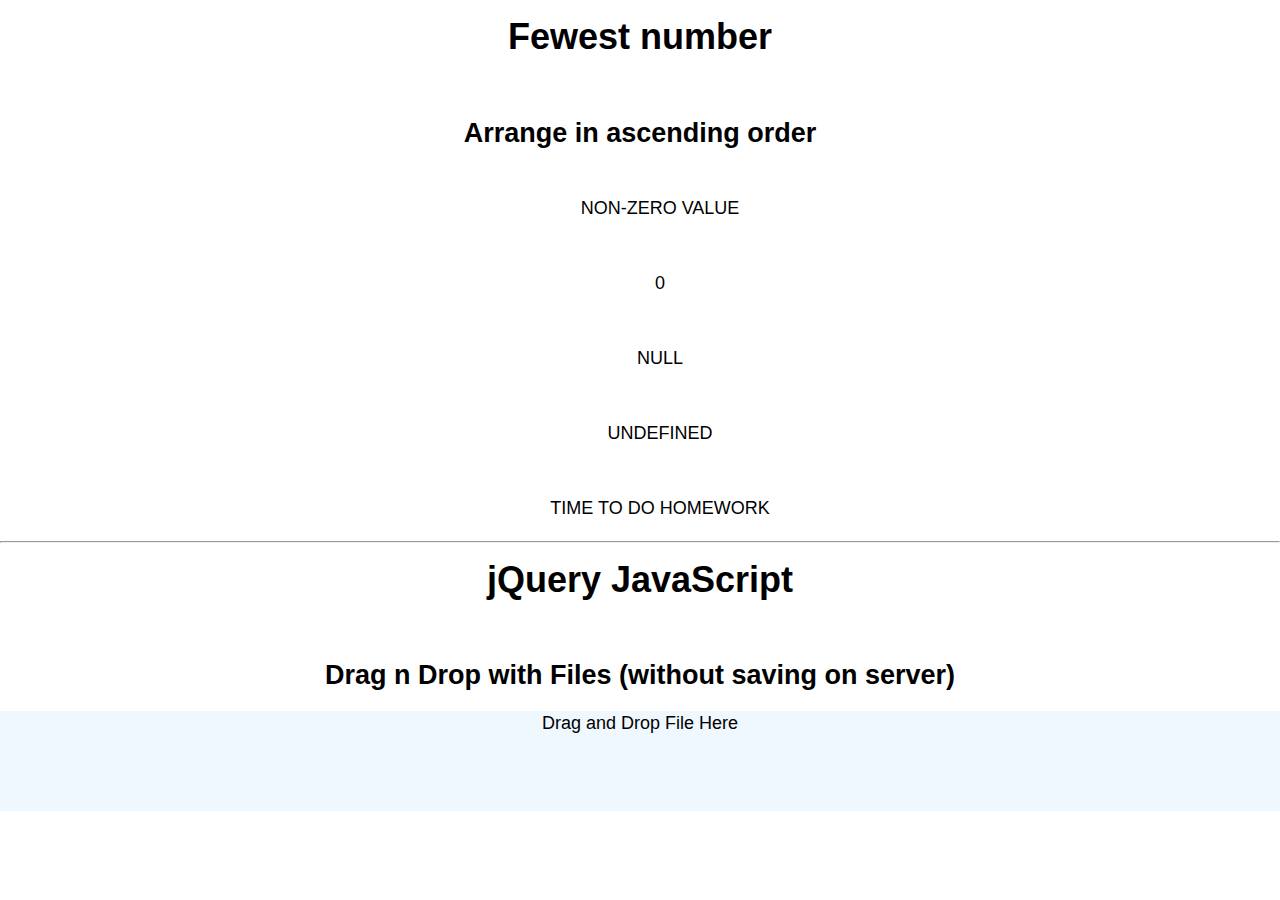
<file: DnD/index.html>
<!DOCTYPE html>
<html lang="en">
    <head>
        <meta charset="utf-8">
        <meta http-equiv="X-UA-Compatible" content="IE=edge">
        <title>Drag n Drop</title>
        <meta name="description" content="">
        <meta name="viewport" content="width=device-width, initial-scale=1">
        <link rel="stylesheet" href="style.css">
        <script src="https://ajax.googleapis.com/ajax/libs/jquery/1.8.2/jquery.min.js"></script>
        <script src="https://code.jquery.com/jquery-3.6.3.min.js" integrity="sha256-pvPw+upLPUjgMXY0G+8O0xUf+/Im1MZjXxxgOcBQBXU=" crossorigin="anonymous"></script>
    </head>
    <body>
        <div class="container">
            <div class="containerJS">
                <section class="tasks">
                    <h1>Fewest number</h1>
                    <br>
                    <h2>Arrange in ascending order</h2>
                
                    <ul class="tasks-list">
                    <li class="tasks-item">non-zero value</li>
                    <li class="tasks-item">0</li>
                    <li class="tasks-item">null</li>
                    <li class="tasks-item">undefined</li>
                    <li class="tasks-item">time to do homework</li>
                </ul>
                </section>
            </div>
            <hr>
            <div class="conteiner-jQ">
                <h1>jQuery JavaScript</h1>
                <br>
                <h2>Drag n Drop with Files (without saving on server)</h2>
                <div id="dropFiles" class="dropFiles">Drag and Drop File Here</div>
                <div id="messages">
                </div>
            </div>
        </div>
        <script src="jQscript.js" async defer></script>
        <script src="script.js" async defer></script>
    </body>
</html>
</file>
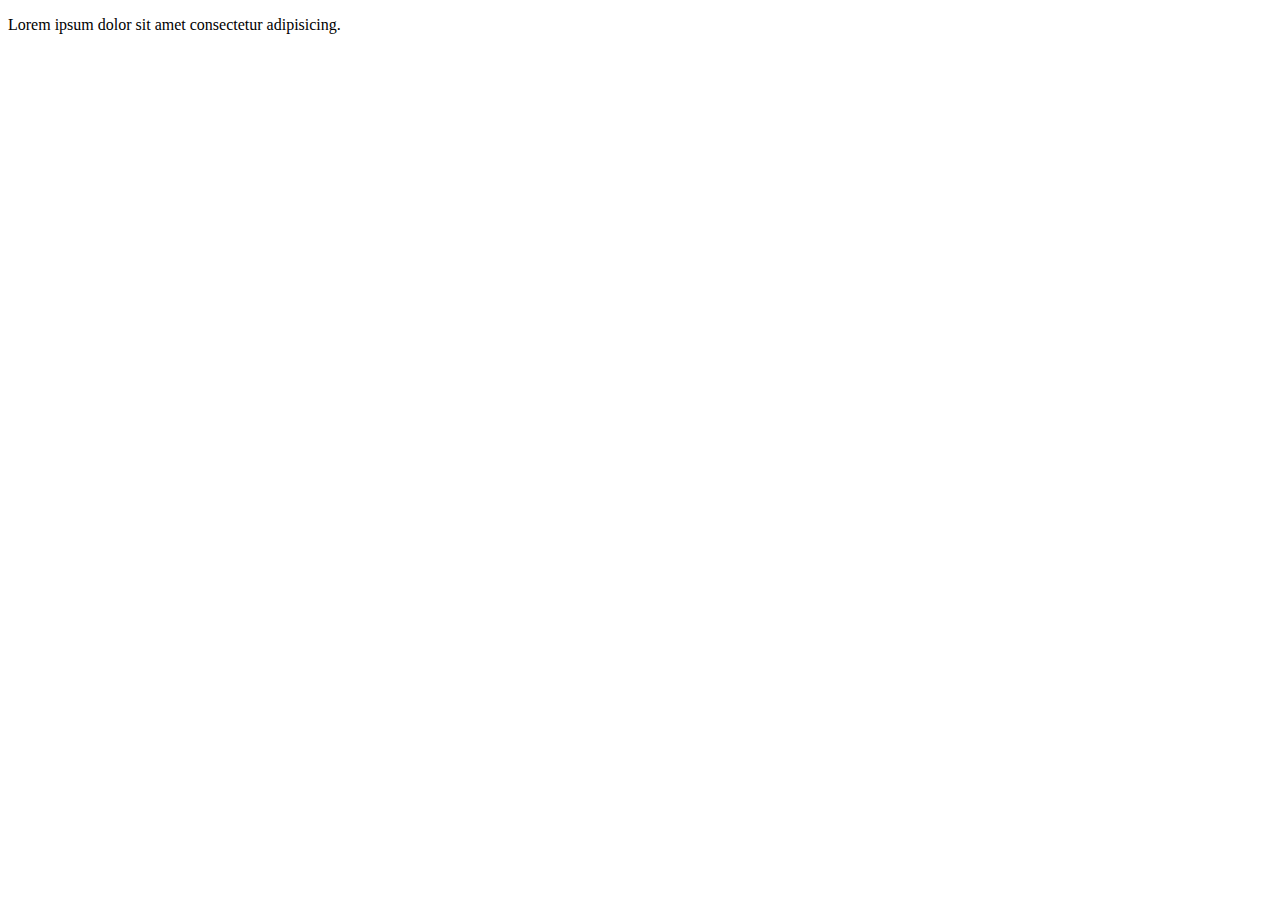
<file: jq2/index.html>
<!DOCTYPE html>

<html>
    <head>
        <meta charset="utf-8">
        <meta http-equiv="X-UA-Compatible" content="IE=edge">
        <title></title>
        <meta name="description" content="">
        <meta name="viewport" content="width=device-width, initial-scale=1">
        <link rel="stylesheet" href="">
        <style>
            p{

            }
        </style>
    </head>
    <body>
        <p id="qq">Lorem ipsum dolor sit amet consectetur adipisicing.</p>
        <script>
            
            
                
  


setTimeout(function(){document.getElementById(qq).style.display='none'}, 5000);
        </script>
        
        
        <script src="" async defer></script>
    </body>
</html>
</file>
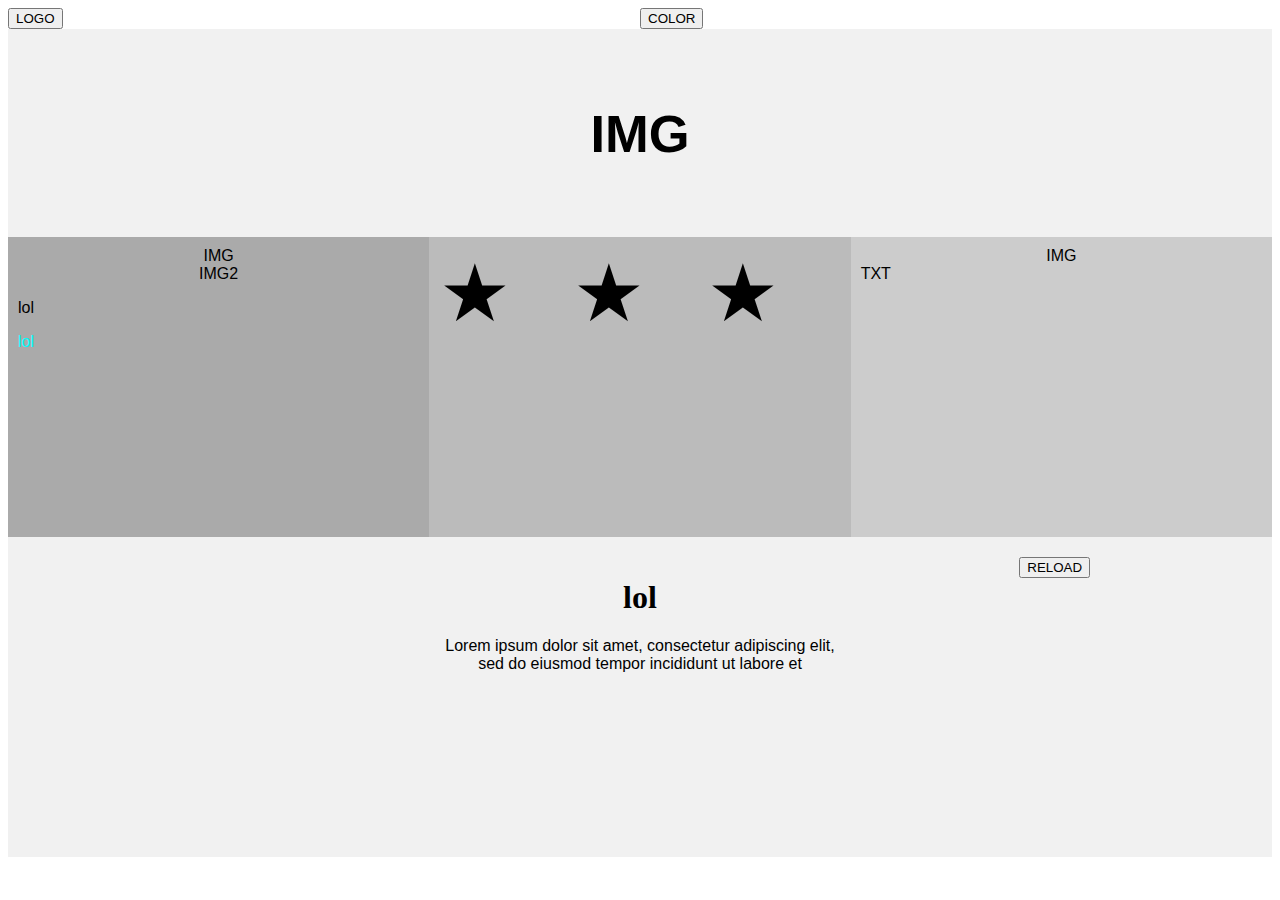
<file: lol/index.html>
<!DOCTYPE html>
<html lang="en">
    <head>
        <meta charset="utf-8">
        <meta http-equiv="X-UA-Compatible" content="IE=edge">
        <title>PR-2-2</title>
        <meta name="description" content="">
        <meta name="viewport" content="width=device-width, initial-scale=1">
        <link rel="stylesheet" href="css/syle.css">
        <script src="https://code.jquery.com/jquery-3.6.3.min.js" integrity="sha256-pvPw+upLPUjgMXY0G+8O0xUf+/Im1MZjXxxgOcBQBXU=" crossorigin="anonymous"></script>
    </head>
    <body>
        <div class="header-logo">
            <div class="logo">
                <button id="go11" class="bloc11">LOGO</button>
            </div>
            <div class="logo2">
                <input type="submit" value="COLOR">
            </div>
        </div>
        <div class="header">
            <h2>IMG</h2>
        </div>

        <div class="row">
        <div class="column" style="background-color:#aaa;">
            <div class="column1-img">
                IMG
            </div>
            <div class="column1-img2">
                IMG2
            </div>
            <div class="column1-txt">
                <p id="ctx1">lol</p>
                <p id="ctx2" style="color: aqua;">lol</p>
            </div>
        </div>
        <div class="column star" style="background-color:#bbb;">
            <div class="column2 star1">
                ★
            </div>
            <div class="column2 star2">
                ★
            </div>
            <div class="column2 star3">
                ★
            </div>
        </div>
        <div class="column" style="background-color:#ccc;">
            <div class="column3-img">
                IMG
            </div>
            <div class="column3-txt">
                TXT
            </div>
        </div>
        </div>

        <div class="footer">
            <div class="column"></div>
            <div class="column">
                <h1 id="ctx3">lol</h1>
                <p id="ctx4">Lorem ipsum dolor sit amet, consectetur adipiscing elit, sed do eiusmod tempor incididunt ut labore et</p>
            </div>
            <div class="column">
                <button id="reload">RELOAD</button>
            </div>
        </div>

        <script src="js/script.js" async defer></script>
    </body>
</html>
</file>
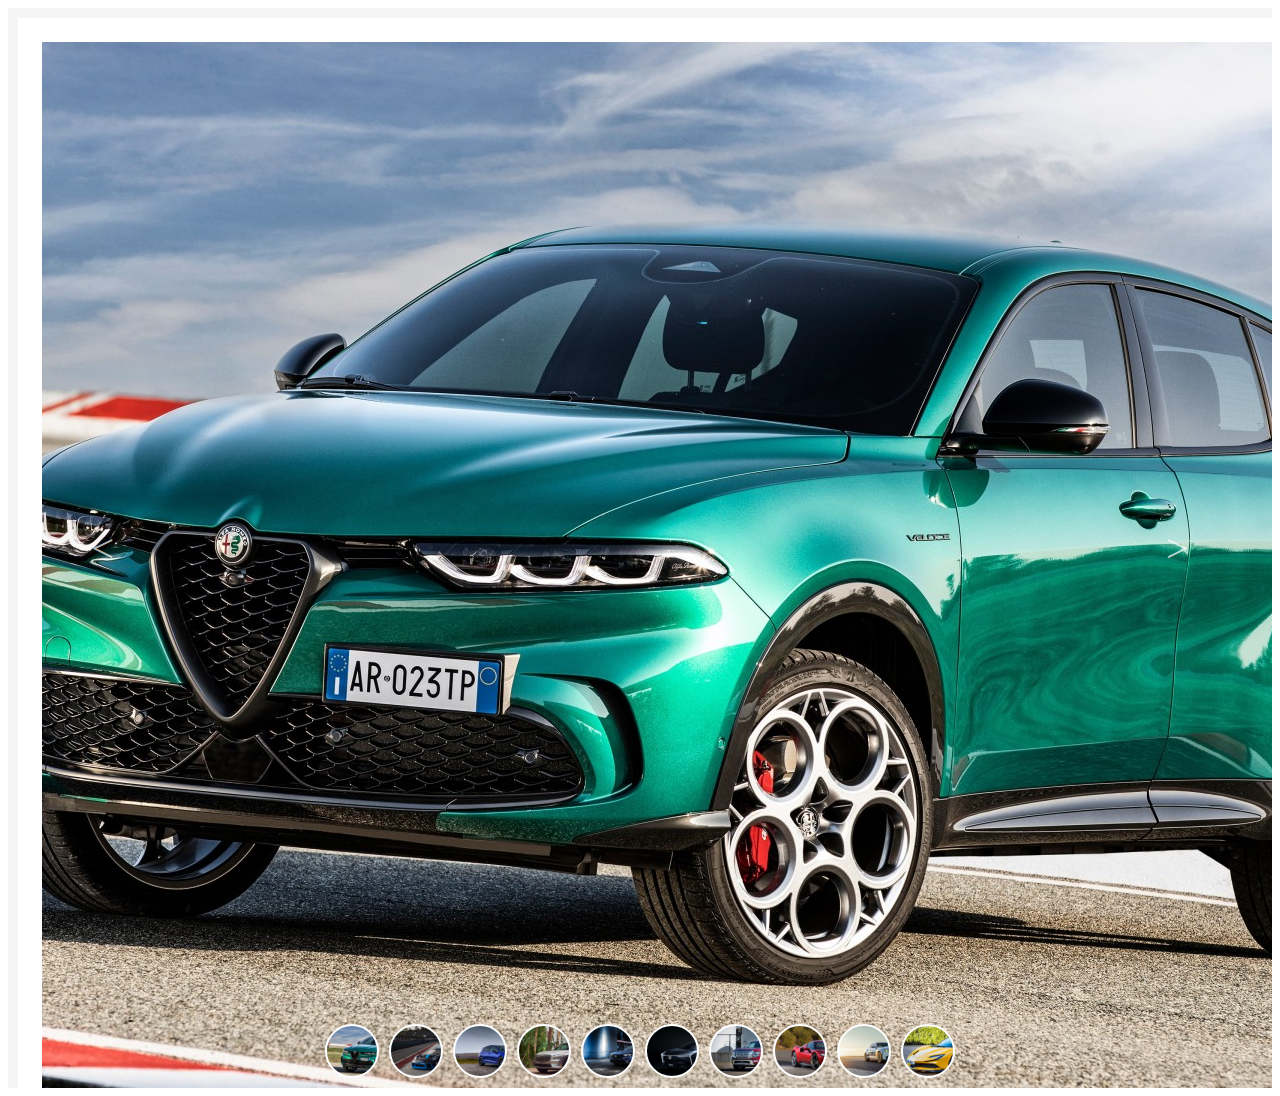
<file: PR-12 06.12.22 (D)/index.html>
<!DOCTYPE html>
<html lang="ru, en">
    <head>
        <title>SHOW</title>
        <meta charset="UTF-8">
        <meta name="viewport" content="width=device-width, initial-scale=1">
        <link href="css/style.css" rel="stylesheet">
        <script src="js/script.js"></script>
        <script>
            document.addEventListener('DOMContentLoaded', function() {
                new Slider(document.querySelector('.carousel'));
            });
        </script>
    </head>
    <body>
        <div class="container">
            <div class="carousel">
                <div class="carousel-window">
                    <div class="carousel-slides">
                        <div class="carousel-item">
                            <img src="img/slide-1.jpg" alt="">
                        </div>
                        <div class="carousel-item">
                            <img src="img/slide-2.jpg" alt="">
                        </div>
                        <div class="carousel-item">
                            <img src="img/slide-3.jpg" alt="">
                        </div>
                        <div class="carousel-item">
                            <img src="img/slide-4.jpg" alt="">
                        </div>
                        <div class="carousel-item">
                            <img src="img/slide-5.jpg" alt="">
                        </div>
                        <div class="carousel-item">
                            <img src="img/slide-6.jpg" alt="">
                        </div>
                        <div class="carousel-item">
                            <img src="img/slide-7.jpg" alt="">
                        </div>
                        <div class="carousel-item">
                            <img src="img/slide-8.jpg" alt="">
                        </div>
                        <div class="carousel-item">
                            <img src="img/slide-9.jpg" alt="">
                        </div>
                        <div class="carousel-item">
                            <img src="img/slide-10.jpg" alt="">
                        </div>
                    </div>
                </div>
                <a href="#" class="carousel-prev">
                    <span class="carousel-prev-icon">&lt;</span>
                </a>
                <a href="#" class="carousel-next">
                    <span class="carousel-next-icon">&gt;</span>
                </a>
            </div>
        </div>
    </body>
</html>
</file>
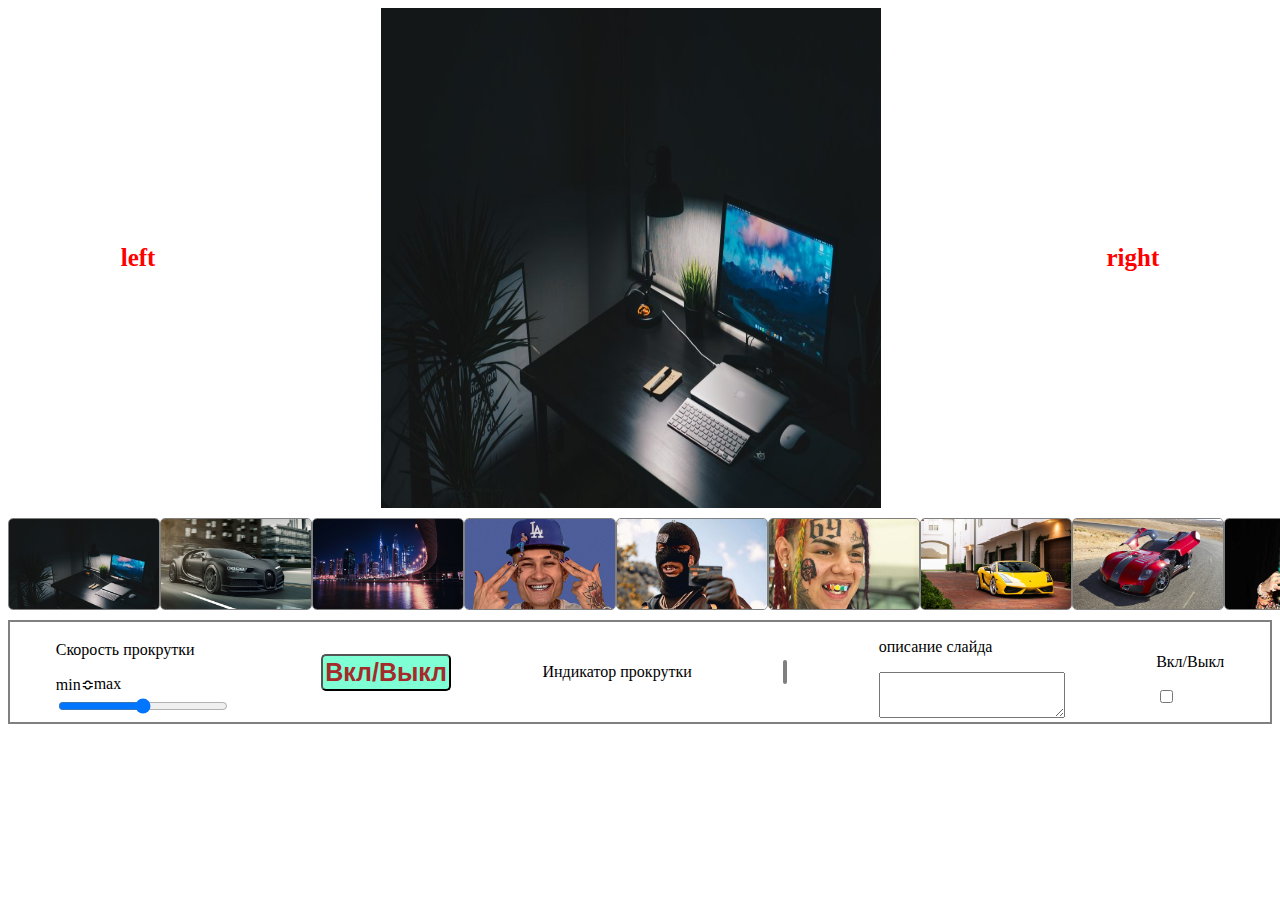
<file: PR-12/index.html>
<!DOCTYPE html>
<html lang="en">
<head>
    <meta charset="UTF-8">
    <meta http-equiv="X-UA-Compatible" content="IE=edge">
    <meta name="viewport" content="width=device-width, initial-scale=1.0">
    <title>Cлайдер</title>
    <link rel="stylesheet" href="style.css">
</head>
<body>
<div class="imaging">
    <div class="imgMain">
<span id="onclick1" class="btn">left</span>
<img src="img/1.jpg" alt="fon" id="selectedImg" style="width: 500px; height:500px">
<span id="onclick2" class="btn">right</span>
    </div>
    <div class="slider" id="photo">
        <img src="img/1.jpg" class="img" alt="li1" id="1">
        <img src="img/2.jpg" class="img" alt="li1" id="2">
        <img src="img/3.jpg" class="img" alt="li1" id="3">
        <img src="img/4.jpg" class="img" alt="li1" id="4">
        <img src="img/5.jpg" class="img" alt="li1" id="5">
        <img src="img/6.jpg" class="img" alt="li1" id="6">
        <img src="img/7.jpg" class="img" alt="li1" id="7">
        <img src="img/8.jpg" class="img" alt="li1" id="8">
        <img src="img/9.jpg" class="img" alt="li1" id="9">
        <img src="img/10.jpg" class="img" alt="li1" id="10">

    </div>

    </div> 
<div class="info">    
    <div class="speed">
        <p class="text">Скорость прокрутки</p>
            <div class="minmax">
                <div class="text">min&bump;</div>
                <div class="text">max</div>
            </div>    
    <input type="range" min="0" max="100" id="timeSelect" step="5">
    </div>
    <P><button id="start"> Вкл/Выкл</button></P>

    <p class="text">Индикатор прокрутки</p>
        <div class="indicatorMain">
            <div class="indicator" id="procent"></div> 
        </div>
            <div class="opisanie">
            <p class="text">описание слайда</p>
            <textarea name="note" id="note" class="text"></textarea>
        </div>
            <div class="vkl">
                <p class="text">Вкл/Выкл</p>
                <label class="switch" for="toggle">
                    <input type="checkbox" id="toggle">
                </label>



            </div>
    </div>
</div>
<!-- <input type="range"class="range" min="1000" max="20000" value="1000" step="1000">
    <script> 
    //var a; 
    //a = document.querySelectorAll('.range').value;
       // var slides = document.querySelectorAll('#slides .slide');
        //var currentSlide = 0;
        //var slideInterval = setInterval(nextSlide, a);
    
       // function nextSlide() {
        //slides[currentSlide].className = 'slide';
       // currentSlide = (currentSlide+1)%slides.length;
        //slides[currentSlide].className = 'slide showing';
       // }    
    </script>-->
</body>
</html>
</file>
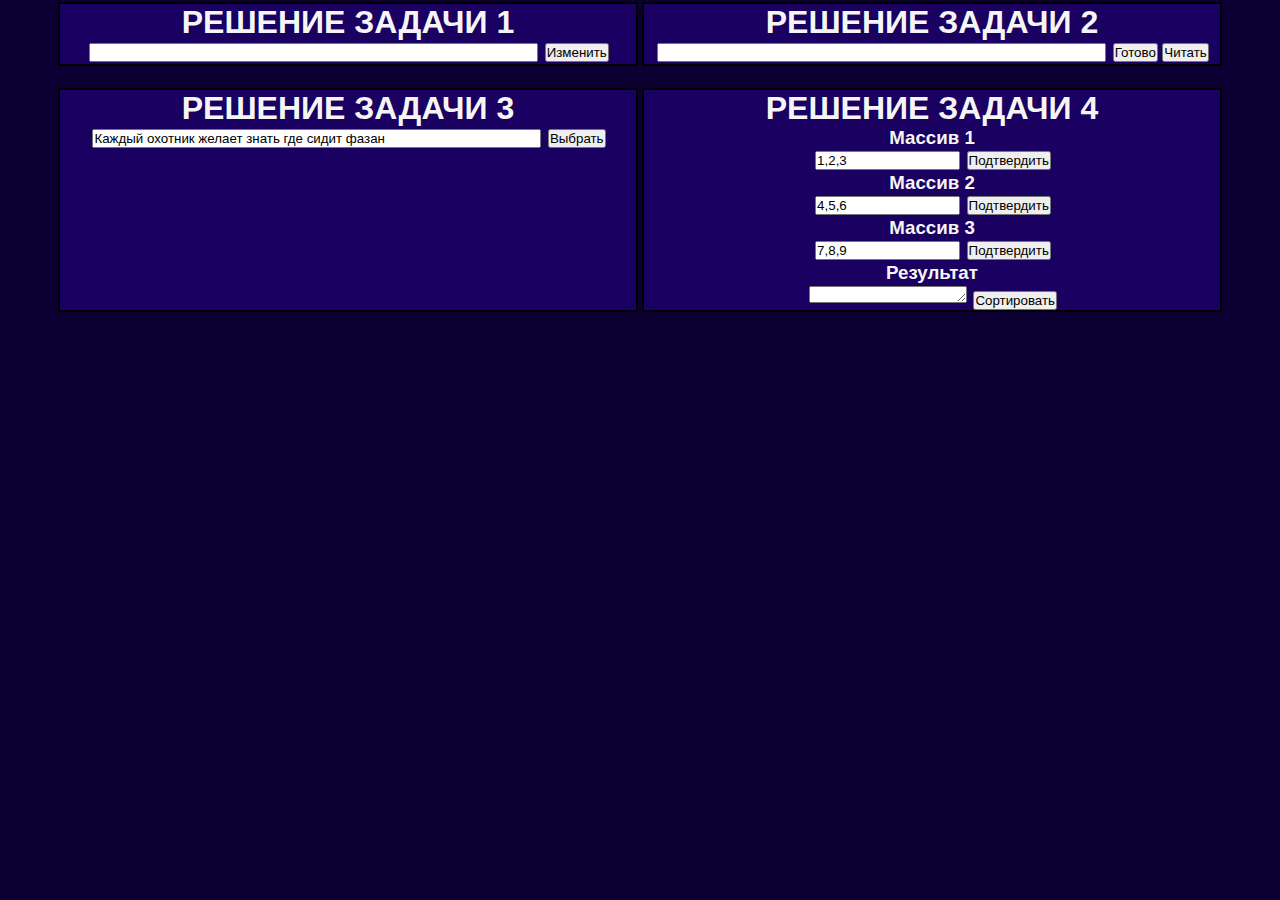
<file: PR-18 2 Sanya/index.html>
<!DOCTYPE html>
<html lang="en">
    <head>
        <meta charset="utf-8">
        <meta http-equiv="X-UA-Compatible" content="IE=edge">
        <title>Решение</title>
        <meta name="description" content="Задачи для решения js">
        <meta name="viewport" content="width=device-width, initial-scale=1">
        <link rel="stylesheet" href="css/style.css">
    </head>
    <body>
        <div class="conteiner">
        <div class="t1">
        <div class="task1 margin border">
            <h1>РЕШЕНИЕ ЗАДАЧИ 1</h1>
            <input class="input-in1 margin" type="text" value="" size="60">  <button onclick="help()">Изменить</button>
            <p id="output"></p>
        </div>
        <div class="task2 margin border">
            <h1>РЕШЕНИЕ ЗАДАЧИ 2</h1>
            <input class="input-in2 margin" type="text" size="60" value="">  <button onclick="gotovo()">Готово</button>  <button onclick="chitat()">Читать</button>
            <p id="rer2"></p>
        </div>
        </div>
        <br>
        <div class="t2">
        <div class="task3 margin border">
            <h1>РЕШЕНИЕ ЗАДАЧИ 3</h1>
            <input type="text" class="input-in3 margin" size="60" value="Каждый охотник желает знать где сидит фазан">  <button onclick="select()">Выбрать</button>
            <p class="margin" id="rer3"></p>
        </div>
        <div class="task4 margin border">
            <h1>РЕШЕНИЕ ЗАДАЧИ 4</h1>
            <h3>Массив 1</h3>
            <input type="text" class="input-in4 margin" value="1,2,3" size="19">  <button onclick="ar1()">Подтвердить</button>
            <h3>Массив 2</h3>
            <input type="text" class="input-in5 margin" value="4,5,6" size="19">  <button onclick="ar2()">Подтвердить</button>
            <h3>Массив 3</h3>
            <input type="text" class="input-in6 margin" value="7,8,9" size="19">  <button onclick="ar3()">Подтвердить</button>
            <h3>Результат</h3>
            <textarea class="margin" name="r" id="rer4" cols="19" rows="1"></textarea>  <button onclick="bubbleSort()">Сортировать</button>
            <p></p>
        </div>
        </div>
        </div>
        <script src="js/task1.js" async defer></script>
        <script src="js/task2.js" async defer></script>
        <script src="js/task3.js" async defer></script>
        <script src="js/task4.js" async defer></script>
    </body>
</html>
</file>
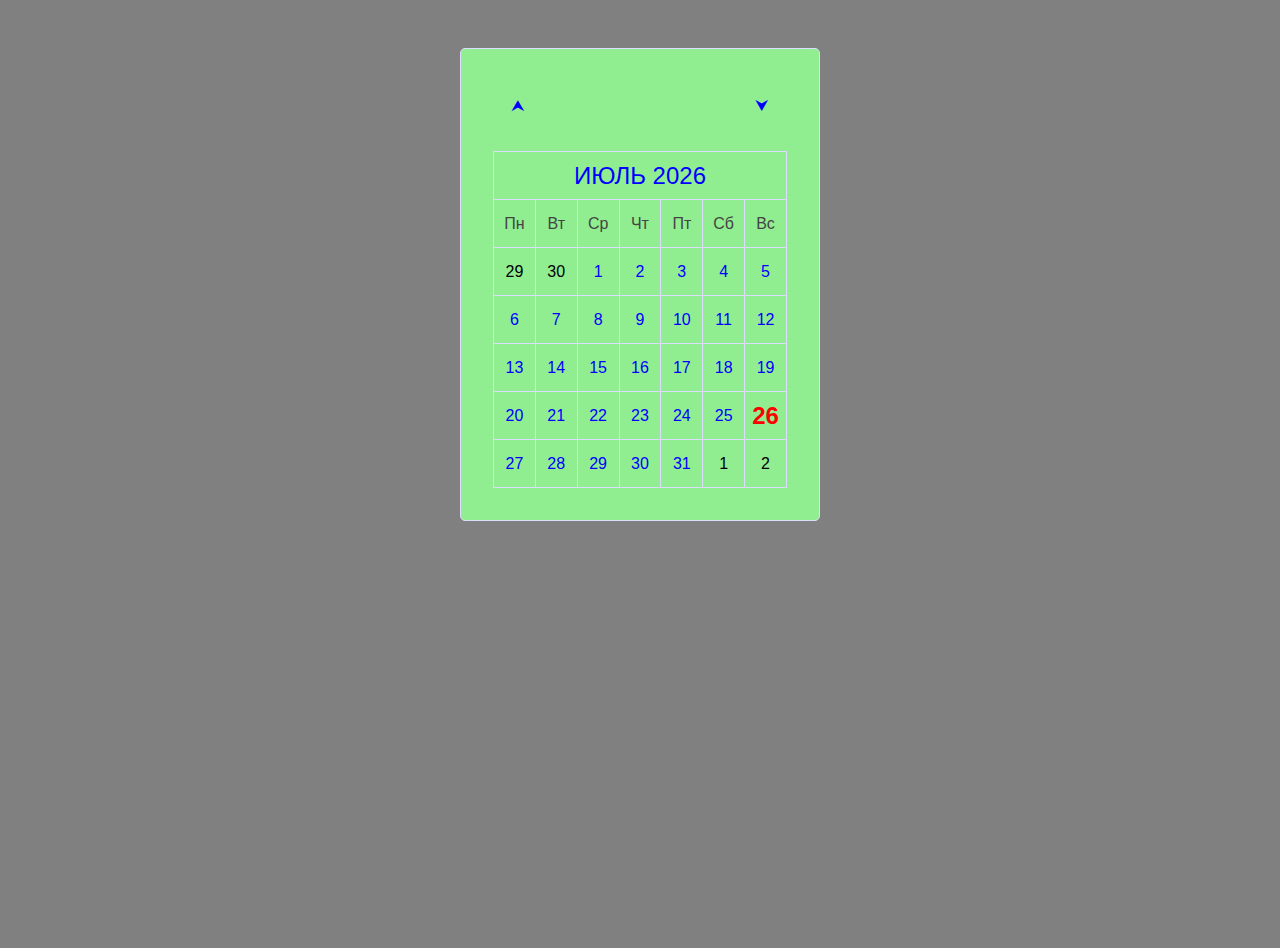
<file: PR-18 Sanya/index.html>
<!DOCTYPE html>
<html lang="en">
    <head>
        <meta charset="utf-8">
        <meta http-equiv="X-UA-Compatible" content="IE=edge">
        <title>PR-18</title>
        <meta name="description" content="Практическая Номер 18">
        <meta name="viewport" content="width=device-width, initial-scale=1">
        <link rel='stylesheet' href='https://maxcdn.bootstrapcdn.com/font-awesome/4.2.0/css/font-awesome.min.css'>
        <link rel="stylesheet" href="css/style.css">
    </head>
    <body>
        <div class="calendar-wrapper">
            <button id="btnPrev" type="button">&#11165;</button>
            <button id="btnNext" type="button">&#11167;</button>
            <div id="divCal"></div>
        </div>
        <script src="js/script.js" async defer></script>
    </body>
</html>
</file>
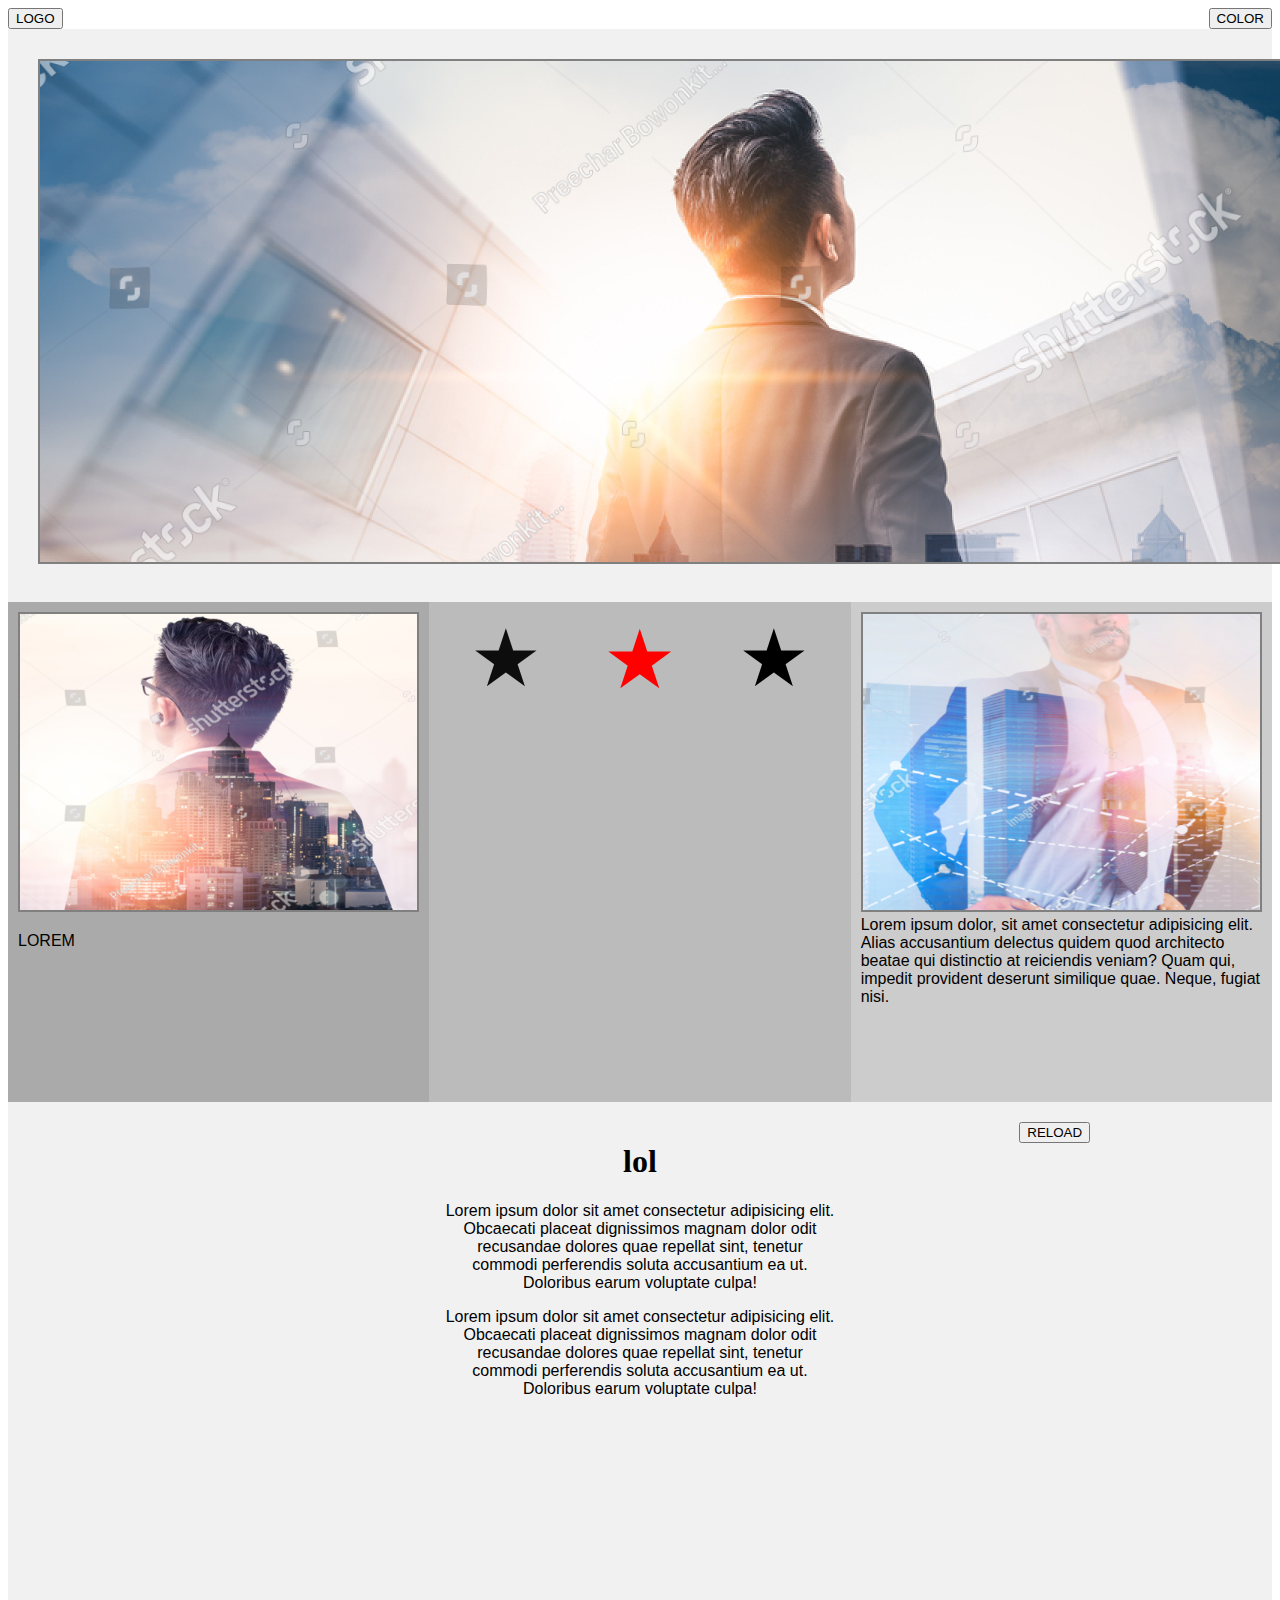
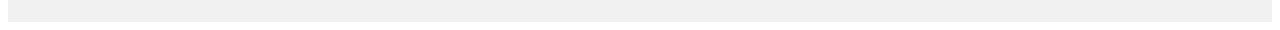
<file: PR-2-2 Paper/index.html>
<!DOCTYPE html>
<html lang="en">
    <head>
        <meta charset="utf-8">
        <meta http-equiv="X-UA-Compatible" content="IE=edge">
        <title>PR-2-2</title>
        <meta name="description" content="">
        <meta name="viewport" content="width=device-width, initial-scale=1">
        <link rel="stylesheet" href="css/syle.css">
        <script src="js/anime.min.js" async defer></script>
        <script src="js/jquery-3.6.3.min.js"></script>
    </head>
    <body>
        <div class="header-logo">
            <div class="logo">
                <button id="go11" class="bloc11 btn">LOGO</button>
            </div>
            <div class="logo2">
                <input type="submit" value="COLOR" class="btn">
            </div>
        </div>
        <div class="header">
            <img class="img img-header" src="img/19318e88-efc5-4873-bcf1-0529977624a3.png" alt=".">
        </div>

        <div class="row">
        <div class="column" style="background-color:#aaa;">
            <div class="column1-img">
                <img class="img img-column" src="img/fafbb756-2ed5-4e68-8d7a-cfaf2005b273.png" alt=".">
            </div>
            <div class="column1-img2">
                <img class="img img-column" src="img/3a0a4e2b-d811-4174-afc3-5841d5f6ca21.png" alt=".">
            </div>
            <div class="column1-txt">
                <p id="ctx1">LOREM</p>
                <p id="ctx2" style="color: aqua;">Lorem ipsum dolor, sit amet consectetur adipisicing elit. Cupiditate assumenda ea repellendus asperiores ullam quibusdam nihil sunt similique voluptas cumque ratione laborum, maiores praesentium obcaecati rerum earum, aliquam nam tempore.</p>
            </div>
        </div>
        <div class="column star" style="background-color:#bbb;">
            <div class="column2 star1">
                ★
            </div>
            <div class="column2 star2">
                ★
            </div>
            <div class="column2 star3">
                ★
            </div>
        </div>
        <div class="column" style="background-color:#ccc;">
            <div class="column3-img">
                <img class="img img-column" src="img/2b59ed45-7d6f-4a11-8a8a-24ae72e1db1b.png" alt=".">
            </div>
            <div class="column3-txt">
                Lorem ipsum dolor, sit amet consectetur adipisicing elit. Alias accusantium delectus quidem quod architecto beatae qui distinctio at reiciendis veniam? Quam qui, impedit provident deserunt similique quae. Neque, fugiat nisi.
            </div>
        </div>
        </div>

        <div class="footer">
            <div class="column"></div>
            <div class="column">
                <h1 id="ctx3">lol</h1>
                <p id="ctx5">Lorem ipsum dolor sit amet consectetur adipisicing elit. Obcaecati placeat dignissimos magnam dolor odit recusandae dolores quae repellat sint, tenetur commodi perferendis soluta accusantium ea ut. Doloribus earum voluptate culpa!</p>
                <p id="ctx4">Lorem ipsum dolor sit amet consectetur adipisicing elit. Obcaecati placeat dignissimos magnam dolor odit recusandae dolores quae repellat sint, tenetur commodi perferendis soluta accusantium ea ut. Doloribus earum voluptate culpa!</p>
            </div>
            <div class="column">
                <button id="reload" class="btn">RELOAD</button>
            </div>
        </div>
        <!-- js -->
        <script src="js/script.js" async defer></script>
        <script src="js/demo.js" async defer></script>
    </body>
</html>
</file>
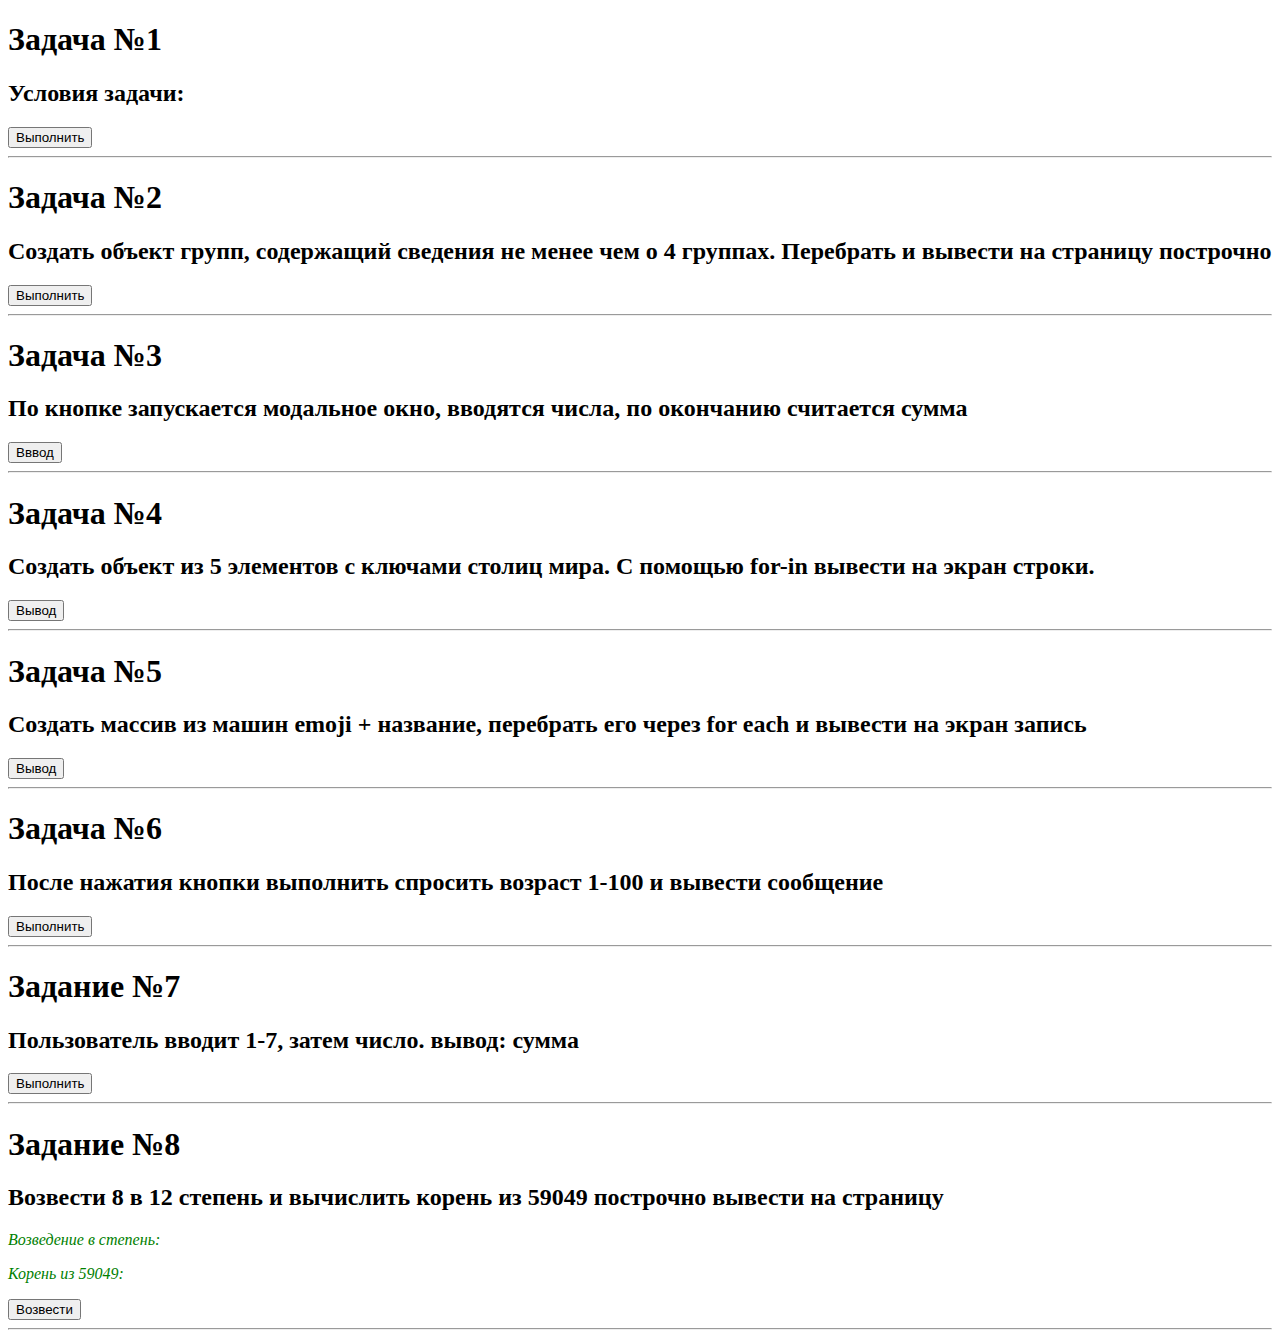
<file: PR-25/index.html>
<!DOCTYPE html>
<html lang="ru">
<head>
    <meta charset="UTF-8">
    <meta http-equiv="X-UA-Compatible" content="IE=edge">
    <meta name="viewport" content="width=device-width, initial-scale=1.0">
    <title>PR-25</title>
</head>
<body>
    <script>
        let p = document.querySelectorAll('.lol4');
        
        [...p].map(function (e) {
        e.style.color = '#'+(Math.random() * 0x1000000 | 0x1000000).toString(16).slice(1);
        });
    </script>
    <h1>Задача №1</h1>
    <h2>Условия задачи:</h2>
    <p id="ida"></p>
    <button onclick="btn1()">Выполнить</button>
    <hr>
    <script>
        function btn1(){
            const books = {
                book1: 'Книга1',
                book2: ', ',
                book3: 'Книга3',
                book4: ', ',
                book5: 'Книга5, ',
                book6: 'Книга6'
            }
            let key = ''
            let txt = ''
            let txt2 = ''
            let i = '1' 
            
            for (key in books) {
                txt = books[key] + '<br>';
                txt2 = '№' + i++ + ' - ' + txt;
            document.getElementById('ida').innerHTML+=txt;
            }}
        </script>

    <h1>Задача №2</h1>
    <h2>Создать объект групп, содержащий сведения не менее чем о 4 группах. Перебрать и вывести на страницу построчно</h2>
    <div class="ida2">
        <p id="ida2"></p>
        <button onclick="button2()">Выполнить</button>
        <hr>
    </div>
    <script>
        function button2(){
        var group1 = {
        name:'СИП',
        number:'113',
        people:'12'
        }
        var group2={
        name:'СОБ',
        number:'123',
        people:'15' 
        }
        var group3={
        name:'СЭС',
        number:'213',
        people:'19'
        }
        var group4={
        name:'СИП',
        number:'233',
        people:'23'}

        var groupsall=[group1,group2,group3,group4];
        groupsall.forEach(two)
        function two(value,index,array){
            document.getElementById('ida2').innerHTML+=' Группа: ' +value.name + ' номер ' + value.number + ' содержит ' + value.people + ' студентов' + '<br>'
        }
    }
    </script>
    <style>
    #ida2{
        color: rgb(84,16,16);
            font-style: italic;
            font-size: 16px;
        }
    </style>

    <h1>Задача №3</h1>
    <h2>По кнопке запускается модальное окно, вводятся числа, по окончанию считается сумма</h2>
    <div class="ida3">
        <p id="ida3"></p>
        <button onclick="btn3()">Вввод</button>
        <hr>
    </div>
    <script>
        function btn3(){
            var sum = 0;
    
        while (c = parseFloat(prompt("Введите число:"))){ sum += c;} 
        document.getElementById('ida3').innerHTML=("Сумма введенных вами чисел равна " + sum);}
    </script>
    <style>
        #ida3{
            font-size: 18px;
            font-family: Verdana, Geneva, Tahoma, sans-serif;
        }
    </style>

    <h1>Задача №4</h1>
    <h2>Создать объект из 5 элементов с ключами столиц мира. С помощью for-in вывести на экран строки.</h2>
    <div id='div4'></div><p class="lol4" id="ida4"></p>
        <button id="butId" onclick="btn4()">Вывод</button>
        <hr>

    <script>
        function btn4(){
            const couci = [ 
            { city: 'Москва', country: 'Россия'},
            { city: 'Варшава', country: 'Польша'},
            { city: 'Вашингтон', country: 'США'},
            { city: 'Вильнюс', country: 'Литва'},
            { city: 'Лондон', country: 'Англий'},
            { city: 'Лиссабон', country: 'Португалия'},
            { city: 'Пекин', country: 'Китай'}
            ];
            document.getElementById('ida4').innerHTML = `<ol id='ida4-1'start='1'></ol>`
            couci.forEach( str => {
            document.getElementById('ida4-1').innerHTML += `<li>${str.city}`+ ' - это ' + `${str.country}</li>`;
            });
            let p = document.querySelectorAll('.lol4');
        
            [...p].map(function (e) {
            e.style.color = '#'+(Math.random() * 0x1000000 | 0x1000000).toString(16).slice(1);
            });
        }
    </script>

    <h1>Задача №5</h1>
    <h2>Создать массив из машин emoji + название, перебрать его через for each и вывести на экран запись</h2>
    <p id="ida5"></p>
    <button onclick="btn5()">Вывод</button>
    <hr>
    <script>
        function btn5(){
        const cars = ['🚛 Фургон','🚜 Трактор','🚚 Доставка','🏎️ Болид']
        cars.forEach(function(item, i, cars) {
            document.getElementById('ida5').innerHTML += ((i+1) + ": " + item + " (массив:" + cars + ")<br>");
        });
        }
    </script>

    <h1>Задача №6</h1>
    <h2>После нажатия кнопки выполнить спросить возраст 1-100 и вывести сообщение</h2>
    <p id="ida6"></p>
    <button onclick="btn6()">Выполнить</button>
    <hr>
    <script>
        function btn6(){
            let value = prompt('Введите число от 1 до 100');
            while (value < 1 && value > 100) {
                value = prompt('Введите число еще раз')
            }
            if (value == 1) {
            alert('Вам ' + value + ' год. Вы ребенок');
            } else if (value >=2 && value <=3){
                alert('Вам ' + value + ' года. Вы ребенок');
            } else if (value >= 5 && value<=17){
                alert('Вам ' + value + ' лет. Вы ребенок');
            } else if (value >=18 && value <=30){
                alert('Вам ' + value + ' лет. Вы молодой');
            } else if (value >=30 && value <=55){
                alert('Вам ' + value + ' лет. Вы зрелый');
            } else if (value >=55 && value <=100){
                alert('Вам ' + value + ' лет. Вы старый');
            }}
    </script>

    <h1>Задание №7</h1>
    <h2>Пользователь вводит 1-7, затем число. вывод: сумма</h2>
    <p id="ida7"></p>
    <button onclick="btn7()">Выполнить</button>
    <hr>
    <script>
        function btn7(){
            let sum7 = 0;
            let numprompt = prompt('Введите кол-во вводимых значений (1-7)')
            while (numprompt) {
                sum7 += parseFloat(prompt(`${numprompt}`));
                numprompt--;
            }
            document.getElementById('ida7').innerHTML = `Сумма введенных чисел равна: ${sum7}`;
        }
    </script>

    <h1>Задание №8</h1>
    <h2>Возвести 8 в 12 степень и вычислить корень из 59049 построчно вывести на страницу</h2>
    <p id="ida8">Возведение в степень: <br></p>
    <p id="ida9">Корень из 59049: </p>
    <button onclick="btn8()">Возвести</button>
    <hr>
    <script>
    function btn8(){
        let step = '';
        let i = 1;
        let finishstep = 12
        while (finishstep){
            step = 8*i++;
            finishstep--
            document.getElementById('ida8').innerHTML+=step + '<br>';
        }
        document.getElementById('ida9').innerHTML+=Math.sqrt(59049);
    
    }
    </script>
    <style>
    #ida8,#ida9,#ida7 {
    color: green;
    font-style:italic;
    font-size: 16px;
    }
    #ida4 {
        color: rgba(' + (Math.floor(Math.random() * 256)) + ',' + (Math.floor(Math.random() * 256)) + ',' + (Math.floor(Math.random() * 256)) + ',' + (0,3) + ')
    }
    </style>
    </body>
</html>
</file>
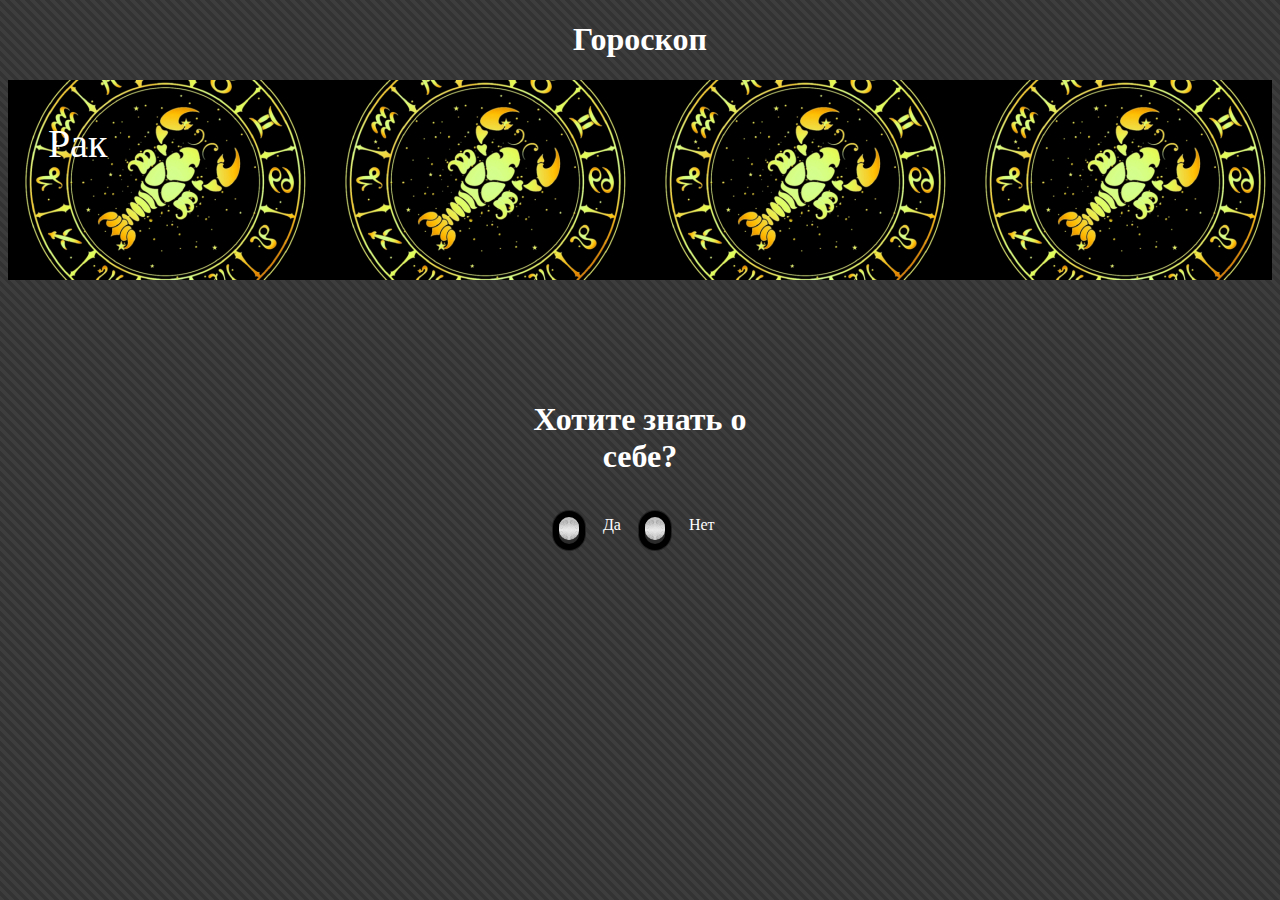
<file: PR-7 1.12.2022/index.html>
<!DOCTYPE html>
<html lang="en">
<head>
    <meta charset="UTF-8">
    <meta http-equiv="X-UA-Compatible" content="IE=edge">
    <meta name="viewport" content="width=device-width, initial-scale=1.0">
    <div class="title"><title>Знаки задиака</title></div>
    <div><h1>Гороскоп</h1></div>
    <link rel="stylesheet" href="Style.css">   
    
</head>
<body>
<!--Слайдер-->
<ul id="slides">
    <li class="slide showing">Рак</li>
    <li class="slide">Скорпион </li>
    <li class="slide">Стрелец </li>
    <li class="slide">Дева </li>
    <li class="slide">Козерог </li>
    <li class="slide">Лев </li>
    <li class="slide">Овен </li>
    <li class="slide">Рыбы </li>
    <li class="slide">Телец </li>
    <li class="slide">Весы </li>
    <li class="slide">Водолей </li>
    <li class="slide">Близнецы </li>
</ul>

<!-- Скрипт слайдера-->
<script type="text/javascript" src="js/script1.js"></script>
<script> 
    var slides = document.querySelectorAll('#slides .slide');
    var currentSlide = 0;
    var slideInterval = setInterval(nextSlide,3000);

    function nextSlide() {
    slides[currentSlide].className = 'slide';
    currentSlide = (currentSlide+1)%slides.length;
    slides[currentSlide].className = 'slide showing';
    }    
</script>

<div id="clearId">
    
    
    <!--первый блок-->
    <div class="prvblok"><h1>Хотите знать о себе?</h1>
    <div class="button-group"><button class="button button1" onclick="Open()"></button>   Да   
    <button class="button button2 right" onclick="End()"></button>   Нет</div></div>
    
    <!--второй блок-->
    <div class="vtrblok" id="vtrBlokId"></div>
   
   
    <!--третий блок-->
    <div class="trtblok" id="trtBlokId"></div>
    
    <!--четвертый блок-->
    <div class="refresh" id="refreshId"></div>
</div>
</body>
</html>
</file>
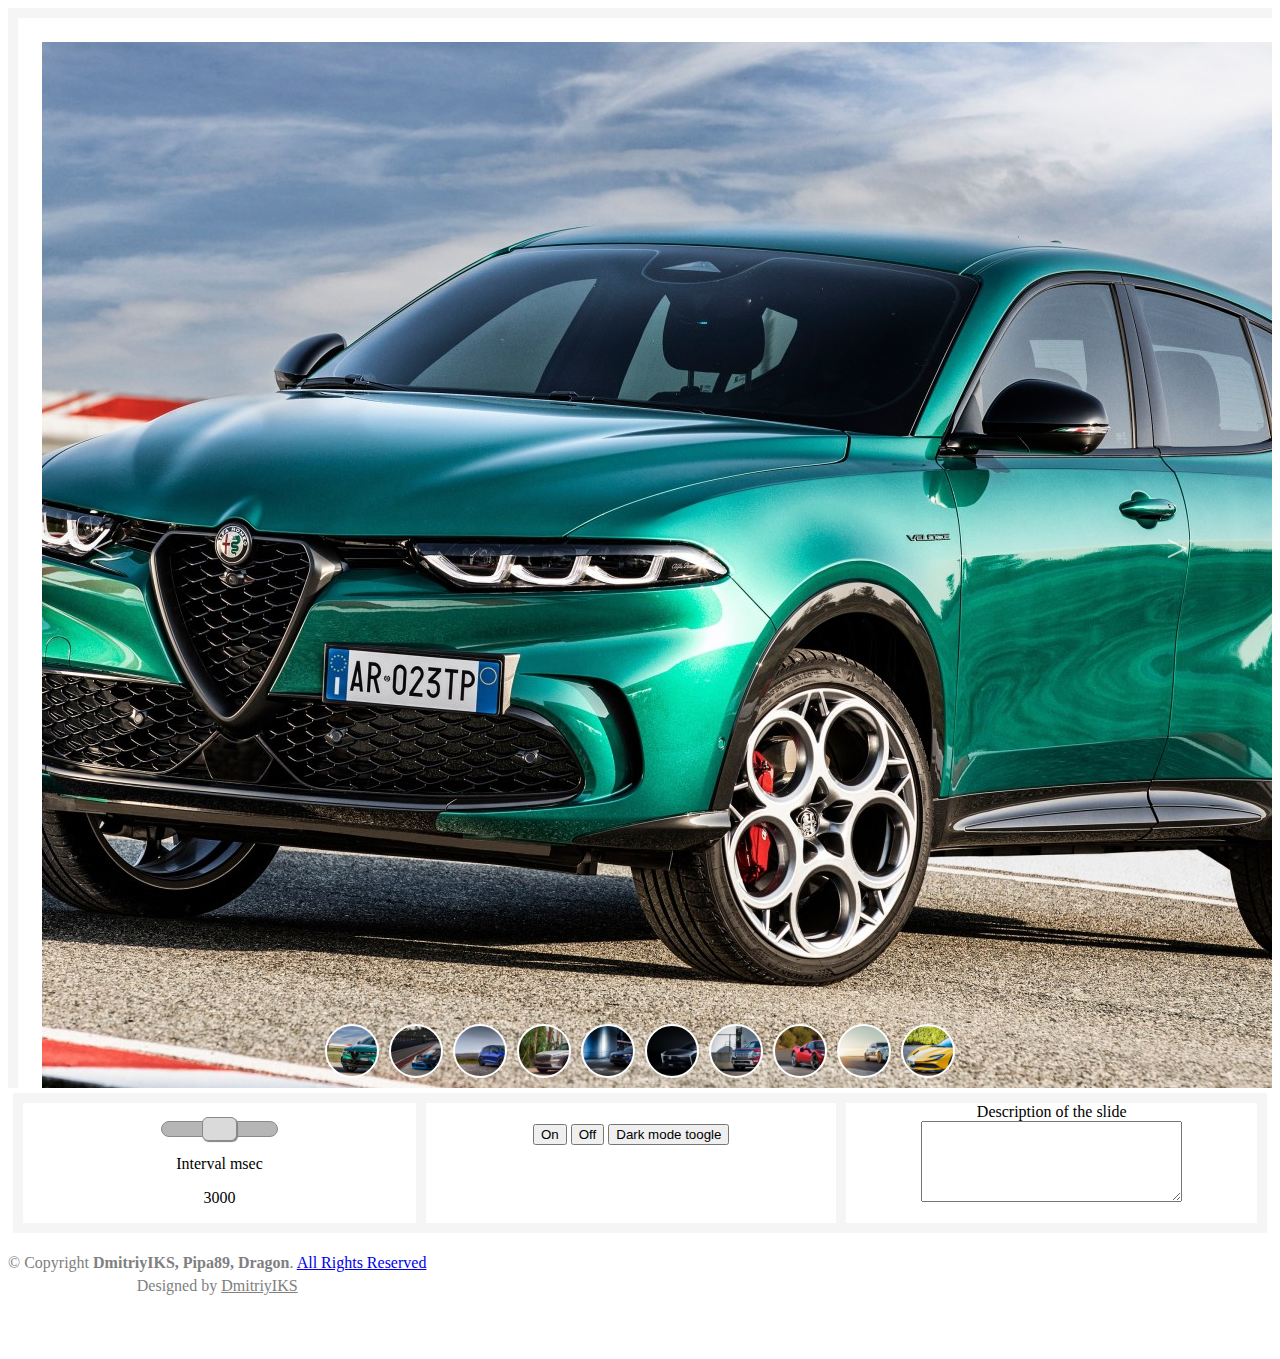
<file: #1sem/PR-12 06.12.22 (D)/index.html>
<!DOCTYPE html>
<html lang="en">
    <head>
        <title>SLIDER</title>
        <meta charset="UTF-8">
        <meta name="viewport" content="width=device-width, initial-scale=1">
        <link href="img/favicon.png" rel="icon">
        <link href="img/favicon.png" rel="apple-touch-icon">
        <link href="css/style.css" rel="stylesheet" type="text/css">
        <script src="js/script.js" type="text/javascript"></script>
        <script type="text/javascript">
            document.addEventListener('DOMContentLoaded', function() {
                new Slider(document.querySelector('.carousel'));
            });
        </script>
    </head>
    <body>
        <div class="bb">
            <div class="container">
                <div class="carousel">
                    <div class="carousel-window">
                        <div class="carousel-slides">
                            <div class="carousel-item">
                                <img src="img/slide-1.jpg" alt="1">
                            </div>
                            <div class="carousel-item">
                                <img src="img/slide-2.jpg" alt="2">
                            </div>
                            <div class="carousel-item">
                                <img src="img/slide-3.jpg" alt="3">
                            </div>
                            <div class="carousel-item">
                                <img src="img/slide-4.jpg" alt="4">
                            </div>
                            <div class="carousel-item">
                                <img src="img/slide-5.jpg" alt="5">
                            </div>
                            <div class="carousel-item">
                                <img src="img/slide-6.jpg" alt="6">
                            </div>
                            <div class="carousel-item">
                                <img src="img/slide-7.jpg" alt="7">
                            </div>
                            <div class="carousel-item">
                                <img src="img/slide-8.jpg" alt="8">
                            </div>
                            <div class="carousel-item">
                                <img src="img/slide-9.jpg" alt="9">
                            </div>
                            <div class="carousel-item">
                                <img src="img/slide-10.jpg" alt="10">
                            </div>
                        </div>
                    </div>
                    <a href="#" class="carousel-prev">
                        <span class="carousel-prev-icon">&lt;</span>
                    </a>
                    <a href="#" class="carousel-next">
                        <span class="carousel-next-icon">&gt;</span>
                    </a>
                </div>
            </div>
            <div class="menu-conteiner">
                <div class="intRange">
                    <input oninput="rangeValue.innerText = this.value" type="range" name="range" class="input-int" id="range" min="1000" max="5000" value="3000" step="100"><br><label for="range">Interval msec </label><br><p id="rangeValue">3000</p>
                </div>
                <div class="toogles">
                    <button class="onnik" id="onn">On</button>
                    <button class="ofnik" id="off">Off</button>
                    <button class="toogle-darkmode" onclick="darkmode()">Dark mode toogle</button>
                </div>
                <div class="content-slide">
                    <div id="ind" class="indicator"></div>
                    <label for="output">Description of the slide</label> <br> <textarea name="Cnt" id="output" cols="30" rows="5"></textarea>
                </div>
            </div>
        </div>
    </body>
    <footer>
        <p class="copyright">&copy; Copyright <strong>DmitriyIKS, Pipa89, Dragon</strong>. <a href="https://github.com/DmiriyIKS/code_pavlov">All Rights Reserved</a></p>
        <div class="credits">
        Designed by <a href="https://dmiriyiks.github.io">DmitriyIKS</a>
        </div>
    </footer>
</html>
</file>
<file: DnD/style.css>
html, body {
    margin: 0;
    padding: 0;
  }
  
  body {
    font-family: "Tahoma", sans-serif;
    font-size: 18px;
    line-height: 25px;
    text-align: center;
  }
  
  .container {
    justify-content: center;
  }
  .dropFiles {
    min-height: 100px; 
    height: 100px;
    font-family: "Tahoma", sans-serif;
    font-size: 18px;
    line-height: 25px;
    text-align: center;
    background-color: aliceblue;
  }
  
  .highlightDropArea {
    background-color: darkgray;
  }
  .tasks-list {
    list-style: none;
  }
  .tasks-item {
    margin: 50px 0 20px 0;
    text-align: center;
    text-transform: uppercase;
  }
</file>
<file: lol/css/syle.css>
* {
    box-sizing: border-box;
  }
  
  body {
    font-family: Arial, Helvetica, sans-serif;
  }
  
  /* Style the header */
  .header {
    background-color: #f1f1f1;
    padding: 30px;
    text-align: center;
    font-size: 35px;
  }
  
  /* Container for flexboxes */
  .row {
    display: -webkit-flex;
    display: flex;
  }
  
  /* Create three equal columns that sits next to each other */
  .column {
    -webkit-flex: 1;
    -ms-flex: 1;
    flex: 1;
    padding: 10px;
    height: 300px; /* Should be removed. Only for demonstration */
  }
  
  /* Style the footer */
  .footer {
    background-color: #f1f1f1;
    padding: 10px;
    text-align: center;
    display: -webkit-flex;
    display: flex;
  }
  
  /* Responsive layout - makes the three columns stack on top of each other instead of next to each other */
  @media (max-width: 600px) {
    .row {
      -webkit-flex-direction: column;
      flex-direction: column;
    }
  }
  .star {
    display: -webkit-flex;
    display: flex;
  }
  .column2 {
    font-weight: 300;
    font-size: 80px;
    -webkit-flex: 1;
    -ms-flex: 1;
    flex: 1;
    width: 33%;
  }
  .column3-img, .column1-img, .column1-img2 {
    width: 100%;
    text-align: center;
  }
  .logo, .logo2 {
    width: 50%;
  }
  .header-logo {
    display: -webkit-flex;
    display: flex;
  }
  #ctx3 {
    font-family: 'Times New Roman', Times, serif;
  }
  .red {
    background-color:red;
  }
  .redStar {
    color: red;
  }
</file>
<file: PR-12 06.12.22 (D)/css/style.css>
/*$fake-b: 1.5em; // fake border-width
$c: rgba(#000, .03);
$blur: blur(9px);*/

.carousel {
    margin: 0 auto;
    position: relative;
    width: 100%;
    height: 100%;
}
    .carousel .carousel-indicators {
        position: absolute;
        bottom: 0;
        left: 50%;
        transform: translateX(-50%);
        z-index: 15;
        display: flex;
        justify-content: center;
        padding: 10px;
        list-style: none;
    }
        .carousel .carousel-indicators li {
            flex: 0 1 auto;
            width: 50px;
            height: 50px;
            margin-right: 5px;
            margin-left: 5px;
            cursor: pointer;
            background-image: url(../img/slide-1.jpg);
            background-size: 100px;
            border: 2px solid #fff;
            border-radius: 50%;
            opacity: 0.4;
        }

        .carousel .carousel-indicators .in0 {background-image: url(../img/slide-1.jpg);}
        .carousel .carousel-indicators .in1 {background-image: url(../img/slide-2.jpg);}
        .carousel .carousel-indicators .in2 {background-image: url(../img/slide-3.jpg);}
        .carousel .carousel-indicators .in3 {background-image: url(../img/slide-4.jpg);}
        .carousel .carousel-indicators .in4 {background-image: url(../img/slide-5.jpg);}
        .carousel .carousel-indicators .in5 {background-image: url(../img/slide-6.jpg);}
        .carousel .carousel-indicators .in6 {background-image: url(../img/slide-7.jpg);}
        .carousel .carousel-indicators .in7 {background-image: url(../img/slide-8.jpg);}
        .carousel .carousel-indicators .in8 {background-image: url(../img/slide-9.jpg);}
        .carousel .carousel-indicators .in9 {background-image: url(../img/slide-10.jpg);}

        .carousel .carousel-indicators .active {
            background-color: cyan;
            opacity: 1;
        }
    .carousel .carousel-window {
        width: 100%;
        height: 1080px;
        position: relative;
        overflow: hidden;
    }
    .carousel .carousel-slides {
        height: 100%;
        display: flex;
        transition: transform 0.5s;
        
    }
    .carousel .carousel-item {
        height: 100%;
        
    }
        .carousel .carousel-item img {
            /*width: 1800px;
            height: 1080px;*/
            width: 97.5%;
            height: 100%;
            object-fit: cover;
            border: 10px solid whitesmoke;
            overflow: hidden;
            padding: 1.5em;
        }
    .carousel .carousel-prev, .carousel .carousel-next {
        position: absolute;
        top: 0;
        bottom: 0;
        z-index: 1;
        display: flex;
        justify-content: center;
        align-items: center;
        width: 15%;
        color: #fff;
        opacity: 0.7;
        text-align: center;
        font-size: 40px;
        text-decoration: none;
    }
    .carousel .carousel-prev:hover, .carousel .carousel-next:hover {
        opacity: 1;
        background-color: rgba(0, 0, 0, 0.2);
    }
    .carousel .carousel-prev {
        left: 0;
    }
    .carousel .carousel-next {
        right: 0;
    }


    input[type=range] {
        height: 32px;
        -webkit-appearance: none;
        margin: 10px 0;
        width: 30%;
      }
      input[type=range]:focus {
        outline: none;
      }
      input[type=range]::-webkit-slider-runnable-track {
        width: 100%;
        height: 16px;
        cursor: pointer;
        animate: 0.2s;
        box-shadow: 0px 0px 0px #000000;
        background: #B6B6B6;
        border-radius: 25px;
        border: 1px solid #8A8A8A;
      }
      input[type=range]::-webkit-slider-thumb {
        box-shadow: 1px 1px 1px #828282;
        border: 1px solid #8A8A8A;
        height: 24px;
        width: 35px;
        border-radius: 6px;
        background: #DADADA;
        cursor: pointer;
        -webkit-appearance: none;
        margin-top: -5px;
      }
      input[type=range]:focus::-webkit-slider-runnable-track {
        background: #B6B6B6;
      }
      input[type=range]::-moz-range-track {
        width: 100%;
        height: 16px;
        cursor: pointer;
        animate: 0.2s;
        box-shadow: 0px 0px 0px #000000;
        background: #B6B6B6;
        border-radius: 25px;
        border: 1px solid #8A8A8A;
      }
      input[type=range]::-moz-range-thumb {
        box-shadow: 1px 1px 1px #828282;
        border: 1px solid #8A8A8A;
        height: 24px;
        width: 35px;
        border-radius: 6px;
        background: #DADADA;
        cursor: pointer;
      }
      input[type=range]::-ms-track {
        width: 100%;
        height: 16px;
        cursor: pointer;
        animate: 0.2s;
        background: transparent;
        border-color: transparent;
        color: transparent;
      }
      input[type=range]::-ms-fill-lower {
        background: #B6B6B6;
        border: 1px solid #8A8A8A;
        border-radius: 50px;
        box-shadow: 0px 0px 0px #000000;
      }
      input[type=range]::-ms-fill-upper {
        background: #B6B6B6;
        border: 1px solid #8A8A8A;
        border-radius: 50px;
        box-shadow: 0px 0px 0px #000000;
      }
      input[type=range]::-ms-thumb {
        margin-top: 1px;
        box-shadow: 1px 1px 1px #828282;
        border: 1px solid #8A8A8A;
        height: 24px;
        width: 35px;
        border-radius: 6px;
        background: #DADADA;
        cursor: pointer;
      }
      input[type=range]:focus::-ms-fill-lower {
        background: #B6B6B6;
      }
      input[type=range]:focus::-ms-fill-upper {
        background: #B6B6B6;
      }
      .menu-conteiner {
        display: -webkit-flex;
        display: flex;
        -webkit-flex-direction: row;
        flex-direction: row;
        margin: 5px;
        border: 5px solid whitesmoke;
      }
      .intRange {
        -webkit-flex: auto;
        flex: auto;
        border: whitesmoke solid 5px;
        text-align: center;
      }
      .content-slide { 
        width: 33%;
        border: whitesmoke solid 5px;
        text-align: center;
      }
      .toogles {
        width: 33%;
        border: whitesmoke solid 5px;
        text-align: center;
      }
      .toogle-darkmode {
        margin-top: 5%;
      }
      .dark-mode {
        background-color: #000000;
        color: white;
      }
      footer {
        position: absolute;
        text-align: center;
        color: gray;
        padding-bottom: 4rem;
      }
      
      footer .copyright {
        margin-bottom: .3rem;
      }
      
      footer .credits {
        margin-bottom: 0;
      }
      
      footer .credits a {
        color: gray;
      }
</file>
<file: PR-12/style.css>
.imgMain{
    display: flex;
    justify-content: space-around;
    align-items: center;
}
#onclick1, #onclick2{
    font-weight: bold;
    font-size: 25px;
    color:red;
}
.slider{
    display: flex;
    justify-content: space-around;
    margin-top: 10px;
}
.img{
    width: 150px;
    border: 1px solid gray;
    border-radius: 5px;
    cursor: pointer;
    transition: 60ms;
}
.info{
    display: flex;
    justify-content: space-around;
    align-items: center;
    margin-top: 10px;
    border: 2px solid gray;
}
.minmax{
        display: flex;

}
#timeSelect{
    height: 20px;
    width: 170px;
}
#start{
    background-color: aquamarine;
    color: brown;
    font-weight: bold;
    font-size: 25px;
    padding: 2px;
    border-radius: 5px;
    font-family: Arial, Helvetica, sans-serif;
}
#start:hover{
    box-shadow: 2px 3px 3px gray;
    background-color: blueviolet; 
    color:bisque;
    cursor: pointer;
}
.indicatorMain{
    border: 2px solid gray;
    height: 20px;
    border-radius: 15px;
}
.indicator{
    width: 0px;
    height: 20px;
    background-color: cadetblue;
    color: azure;
    font-family: Arial, Helvetica, sans-serif;
    transition: 120ms;
    text-align: center;
    border-radius: 15px;
}
#note{
    width: 180px;
    height: 40px;
    
}
</file>
<file: PR-18 2 Sanya/css/style.css>
* {
    font-family: 'Gill Sans', 'Gill Sans MT', Calibri, 'Trebuchet MS', sans-serif;
    margin: 0;
    padding: 0;
}
body,html {
    color: whitesmoke;
    height: 100vh;
    background-color: #0C0032;
}
.t1 {
    display: -webkit-flex;
    display: flex;
    -webkit-flex-direction: row;
    flex-direction: row;
    justify-content: center;
}
.task1 {
    width: 45%;
    text-align: center;
}
.task2 {
    width: 45%;
    text-align: center;
}
.t2 {
    display: -webkit-flex;
    display: flex;
    -webkit-flex-direction: row;
    flex-direction: row;
    justify-content: center;
}
.task3 {
    width: 45%;
    text-align: center;
}
.task4 {
    width: 45%;
    text-align: center;
}
.container {
    margin: 5%;
    justify-content: center;
}
.margin {
    margin: 2px;
}
.border {
    border: 2px solid black;
    background-color: #190061;
}
</file>
<file: PR-18 Sanya/css/style.css>
html,
body {
  height: 100%;
}
body {
  font-size: 100%;
  line-height: 1.5;
  font-family: sans-serif;
  background: grey;
  color: blue;
}
*,
*:before,
*:after {
  box-sizing: border-box;
}
.group:after {
  content: "";
  display: table;
  clear: both;
}
img {
  max-width: 100%;
  height: auto;
  vertical-align: baseline;
}
a {
  text-decoration: none;
}
.calendar-wrapper {
  width: 360px;
  margin: 3em auto;
  padding: 2em;
  border: 1px solid #dcdcff;
  border-radius: 5px;
  background: lightgreen;
}
table {
  clear: both;
  width: 100%;
  border: 1px solid #dcdcff;
  border-radius: 3px;
  border-collapse: collapse;
  color: #444;
}
td {
  height: 48px;
  text-align: center;
  vertical-align: middle;
  border-right: 1px solid #dcdcff;
  border-top: 1px solid #dcdcff;
  width: 14.28571429%;
}
td.not-current {
  color: black;
}
td.today {
  font-weight: 700;
  color: red;
  font-size: 1.5em;
}
td.normal, td.yesterday, td.nextday {
    color: blue;
}
thead td {
  border: none;
  color: blue;
  text-transform: uppercase;
  font-size: 1.5em;
}
#btnPrev {
  width: 50px;
  height: 50px;
  float: left;
  margin-bottom: 20px;
}
#btnPrev:before {
  font-family: FontAwesome;
  padding-right: 4px;
}
#btnNext {
  width: 50px;
  height: 50px;
  float: right;
  margin-bottom: 20px;
}
#btnNext:after {
  font-size: 40px;
  font-family: FontAwesome;
  padding-left: 4px;
}
#btnPrev,
#btnNext {
  background: transparent;
  border: none;
  outline: none;
  font-size: 1em;
  color: blue;
  cursor: pointer;
  font-family: sans-serif;
  text-transform: uppercase;
  transition: all 0.3s ease;
}
</file>
<file: PR-2-2 Paper/css/syle.css>
* {
    box-sizing: border-box;
  }
  
  body {
    font-family: Arial, Helvetica, sans-serif;
  }
  

  .header {
    background-color: #f1f1f1;
    padding: 30px;
    text-align: center;
    font-size: 35px;
  }
  

  .row {
    display: -webkit-flex;
    display: flex;
  }
  

  .column {
    -webkit-flex: 1;
    -ms-flex: 1;
    flex: 1;
    padding: 10px;
    height: 500px;
  }
  

  .footer {
    background-color: #f1f1f1;
    padding: 10px;
    text-align: center;
    display: -webkit-flex;
    display: flex;
  }
  

  @media (max-width: 600px) {
    .row {
      -webkit-flex-direction: column;
      flex-direction: column;
    }
  }
  .star {
    display: -webkit-flex;
    display: flex;
  }
  .column2 {
    font-weight: 300;
    font-size: 80px;
    -webkit-flex: 1;
    -ms-flex: 1;
    flex: 1;
    width: 33%;
    text-align: center;
  }
  .column3-img, .column1-img, .column1-img2 {
    width: 100%;
    text-align: center;
  }
  .logo, .logo2 {
    width: 50%;
  }
  .logo2 {
    text-align: right;
  }
  .header-logo {
    display: -webkit-flex;
    display: flex;
  }
  #ctx3 {
    font-family: 'Times New Roman', Times, serif;
  }
  .red {
    background-color:red;
  }
  .redStar {
    color: red;
  }
  .img {
    border: solid grey 2px;
  }
  .img-column {
    height: 300px;
    width: 100%;
  }
  .btn {
    --color-item-bg: linear-gradient(120deg, #d299c2 0%, #fef9d7 100%);
    --color-action: #c13a3a;
    --color-button-bg: #c13a3a;
    --color-button-text: #ffffff;
    --button-padding: 1.5rem 3rem;
    --radius-button: 10px;
    --border-button: 0;
  }
  .action {
	position: absolute;
	top: 0;
	right: 0;
	background: none;
	margin: 2rem;
	color: var(--color-action);
	border: 0;
	padding: 0;
	opacity: 0;
	pointer-events: none;
}

.action:focus {
	outline: none;
}
a:hover,
a:focus {
	color: var(--color-link-hover);
	outline: none;
}

.hidden {
	position: absolute;
	overflow: hidden;
	width: 0;
	height: 0;
	pointer-events: none;
}
a {
	text-decoration: none;
	color: var(--color-link);
	outline: none;
}
.js .loading::after {
	content: '';
	position: fixed;
	z-index: 100000;
	top: 50%;
	left: 50%;
	width: 60px;
	height: 60px;
	margin: -30px 0 0 -30px;
	pointer-events: none;
	border-radius: 50%;
	opacity: 0.4;
	background: var(--color-link);
	animation: loaderAnim 0.7s linear infinite alternate forwards;
}
</file>
<file: PR-7 1.12.2022/Style.css>
body {
    color: #fff;
    /*border-radius*/
    -webkit-border-radius: 5px;
    -moz-border-radius: 5px;
    border-radius: 5px;
    background: rgba(0,0,0,0.8);
    background-image: repeating-linear-gradient(45deg, rgba(255,255,255,0.05) 0%, rgba(255,255,255,0.05) 25%, transparent 25%, transparent 50%);
    background-image: -webkit-repeating-linear-gradient(45deg, rgba(255,255,255,0.05) 0%, rgba(255,255,255,0.05) 25%, transparent 25%, transparent 50%);
    background-image: -moz-repeating-linear-gradient(45deg, rgba(255,255,255,0.05) 0%, rgba(255,255,255,0.05) 25%, transparent 25%, transparent 50%);
    background-image: -ms-repeating-linear-gradient(45deg, rgba(255,255,255,0.05) 0%, rgba(255,255,255,0.05) 25%, transparent 25%, transparent 50%);
    background-image: -o-repeating-linear-gradient(45deg, rgba(255,255,255,0.05) 0%, rgba(255,255,255,0.05) 25%, transparent 25%, transparent 50%);
    /*background-size*/
    -webkit-background-size: 10px 10px;
    -moz-background-size: 10px 10px;
    -o-background-size: 10px 10px;
    background-size: 10px 10px;
    /*margin-left: auto;
    margin-right: auto ;*/
}
.right {
    margin-left: 23px;
}

.button-group {
    margin-left: 10%;
    margin-right: 10%;
}
.button {
    background-color: #ffffff;
    border: 2px solid black;
    color: rgb(0, 0, 0);
    padding: 15px;
    
    text-decoration: none;
    display: inline-block;
    font-size: 20px;
    /*margin: 1px 1px;*/

}
.button1 {
    border-radius: 50%;
}
.button2 {
    border-radius: 50%;
}
.button3 {
    border-radius: 50%;
}
.button4 {
    border-radius: 50%;
}

.NewDate{
    margin-left: auto;
    margin-right: auto ;
}
.zodiak{
    margin-left: auto;
    margin-right: auto ;
}
.button {
    
    
    font-size: 15px;
    background-color: #434343;
    background-image: -webkit-linear-gradient(100% 100% 90deg, #515151, #7A7A7A);
    background-image: -moz-linear-gradient(100% 100% 90deg, #515151, #7A7A7A);
    background-image: -o-linear-gradient(100% 100% 90deg, #515151, #7A7A7A);
    background-image: -ms-linear-gradient(100% 100% 90deg, #515151, #7A7A7A);
    background-image: linear-gradient(100% 100% 90deg, #515151, #7A7A7A);
    background-image: -webkit-gradient(linear, 0% 0%, 0% 100%, from(#7A7A7A), to(#515151));
    border: none;
    border-top: 3px solid #c2c2c2;
    /*border-radius*/
    -webkit-border-radius: 20px;
    -moz-border-radius: 20px;
    border-radius: 20px;
    /*box-shadow*/
    -webkit-box-shadow: inset 0 1px 2px rgba(255,255,255,0.2), 0 1px 0 #2D2D2D, 0 2px 0 #2D2D2D, 0 3px 0 #2C2C2C, 0 4px 0 #2A2A2A, 0 0 0 6px black, 0 4px 0 6px black, 0 0 0 7px #222, 0 4px 0 7px #222;
    -moz-box-shadow: inset 0 1px 2px rgba(255,255,255,0.2), 0 1px 0 #2D2D2D, 0 2px 0 #2D2D2D, 0 3px 0 #2C2C2C, 0 4px 0 #2A2A2A, 0 0 0 6px black, 0 4px 0 6px black, 0 0 0 7px #222, 0 4px 0 7px #222;
    box-shadow: inset 0 1px 2px rgba(255,255,255,0.2), 0 1px 0 #2D2D2D, 0 2px 0 #2D2D2D, 0 3px 0 #2C2C2C, 0 4px 0 #2A2A2A, 0 0 0 6px black, 0 4px 0 6px black, 0 0 0 7px #222, 0 4px 0 7px #222;
    padding: 10px;
    text-shadow: 0 1px 0 rgba(255,255,255,0.2);
    margin-right: 15px;
    text-decoration: none;
    color: #242424;
    background-image: -webkit-radial-gradient(  50%   0%,  8% 50%, hsla(0,0%,100%,.5) 0%, hsla(0,0%,100%,0) 100%),                        -webkit-radial-gradient(  50% 100%, 12% 50%, hsla(0,0%,100%,.6) 0%, hsla(0,0%,100%,0) 100%),                        -webkit-radial-gradient(   0%  50%, 50%  7%, hsla(0,0%,100%,.5) 0%, hsla(0,0%,100%,0) 100%),                        -webkit-radial-gradient( 100%  50%, 50%  5%, hsla(0,0%,100%,.5) 0%, hsla(0,0%,100%,0) 100%),                                                -webkit-repeating-radial-gradient(    50% 50%, 100% 100%, hsla(0,0%,  0%,0) 0%, hsla(0,0%,  0%,0)   3%, hsla(0,0%,  0%,.1) 3.5%),                        -webkit-repeating-radial-gradient(    50% 50%, 100% 100%, hsla(0,0%,100%,0) 0%, hsla(0,0%,100%,0)   6%, hsla(0,0%,100%,.1) 7.5%),                        -webkit-repeating-radial-gradient(    50% 50%, 100% 100%, hsla(0,0%,100%,0) 0%, hsla(0,0%,100%,0) 1.2%, hsla(0,0%,100%,.2) 2.2%),                                                -webkit-radial-gradient(    50% 50%, 200% 50%, hsla(0,0%,90%,1) 5%, hsla(0,0%,85%,1) 30%, hsla(0,0%,60%,1) 100%);
}
.button:before,
.button:after {
    content: "";
    top: 0;
    left: 0;
    position: absolute;
    width: inherit;
    height: inherit;
    /*border-radius*/
    -webkit-border-radius: inherit;
    -moz-border-radius: inherit;
    border-radius: inherit;
    /* fake conical gradients */
    background-image: -webkit-radial-gradient(  50%   0%, 10% 50%, hsla(0,0%,0%,.1) 0%, hsla(0,0%,0%,0) 100%),                        -webkit-radial-gradient(  50% 100%, 10% 50%, hsla(0,0%,0%,.1) 0%, hsla(0,0%,0%,0) 100%),                        -webkit-radial-gradient(   0%  50%, 50% 10%, hsla(0,0%,0%,.1) 0%, hsla(0,0%,0%,0) 100%),                        -webkit-radial-gradient( 100%  50%, 50% 06%, hsla(0,0%,0%,.1) 0%, hsla(0,0%,0%,0) 100%);
}
.button:before {
    /*transform*/
    -webkit-transform: rotate( 65deg);
    -moz-transform: rotate( 65deg);
    -ms-transform: rotate( 65deg);
    -o-transform: rotate( 65deg);
    transform: rotate( 65deg);
}
.button:after {
    /*transform*/
    -webkit-transform: rotate(-65deg);
    -moz-transform: rotate(-65deg);
    -ms-transform: rotate(-65deg);
    -o-transform: rotate(-65deg);
    transform: rotate(-65deg);
}
.button:active {
    border-top: 0px solid #dde1e7;
    /*box-shadow*/
    -webkit-box-shadow: inset 0 1px 2px rgba(255,255,255,0.2), 0 1px 0 #2D2D2D, 0 2px 0 #2D2D2D, 0 3px 0 #2C2C2C, 0 4px 0 #2A2A2A, 0 0 0 6px black, 0 4px 0 6px black, 0 0 0 7px #222, 0 4px 0 7px #222,0px 0px 5px #00aeff,0px 0px 50px #00aeff,0px 0px 50px #93d9fa;
    -moz-box-shadow: inset 0 1px 2px rgba(255,255,255,0.2), 0 1px 0 #2D2D2D, 0 2px 0 #2D2D2D, 0 3px 0 #2C2C2C, 0 4px 0 #2A2A2A, 0 0 0 6px black, 0 4px 0 6px black, 0 0 0 7px #222, 0 4px 0 7px #222,0px 0px 5px #00aeff,0px 0px 50px #00aeff,0px 0px 50px #93d9fa;
    box-shadow: inset 0 1px 2px rgba(255,255,255,0.2), 0 1px 0 #2D2D2D, 0 2px 0 #2D2D2D, 0 3px 0 #2C2C2C, 0 4px 0 #2A2A2A, 0 0 0 6px black, 0 4px 0 6px black, 0 0 0 7px #222, 0 4px 0 7px #222,0px 0px 5px #00aeff,0px 0px 50px #00aeff,0px 0px 50px #93d9fa;
    /*transform*/
    -webkit-transform: translateY(4px);
    -moz-transform: translateY(4px);
    -ms-transform: translateY(4px);
    -o-transform: translateY(4px);
    transform: translateY(4px);
}
/* Social btns */
.social span {
    width: 30px;
    height: 30px;
    margin: 15px;
    font-size: 20px;
}
.social span p {
    padding: 0;
    margin: 5px;
}
.social span:active {
    /*box-shadow*/
    -webkit-box-shadow: inset 0 1px 2px rgba(255,255,255,0.2),        0 1px 0 #2D2D2D,         0 2px 0 #2D2D2D,        0 3px 0 #2C2C2C,         0 4px 0 #2A2A2A,         0 0 0 7px #222,         0 4px 0 7px #222,        0px 0px 50px #FFF;
    -moz-box-shadow: inset 0 1px 2px rgba(255,255,255,0.2),        0 1px 0 #2D2D2D,         0 2px 0 #2D2D2D,        0 3px 0 #2C2C2C,         0 4px 0 #2A2A2A,         0 0 0 7px #222,         0 4px 0 7px #222,        0px 0px 50px #FFF;
    box-shadow: inset 0 1px 2px rgba(255,255,255,0.2),        0 1px 0 #2D2D2D,         0 2px 0 #2D2D2D,        0 3px 0 #2C2C2C,         0 4px 0 #2A2A2A,         0 0 0 7px #222,         0 4px 0 7px #222,        0px 0px 50px #FFF;
}
.social span:hover > .t {
    color: #53B1F0;
    text-shadow: -1px -1px 1px #000;
}
.social span:hover > .s {
    color: #00aeff;
    text-shadow: -1px -1px 1px #000;
}
.social span:hover > .y {
    color: #C30000;
    text-shadow: -1px -1px 1px #000;
}
.social span:hover > .f {
    color: #3B5998;
    text-shadow: -1px -1px 1px #000;
}
.social span:hover > .g {
    color: #D84335;
    text-shadow: -1px -1px 1px #000;
}
.social span:hover > .k {
    color: #32516C;
    text-shadow: -1px -1px 1px #000;
}
.social span:hover > .l {
    color: #71B6D9;
    text-shadow: -1px -1px 1px #000;
}
#slides {
    position: relative;
    height: 300px;
    padding: 0px;
    margin: 0px;
    list-style-type: none;
}
 
.slide {
    position: absolute;
    left: 0px;
    top: 0px;
    width: 100%;
    height: 100%;
    opacity: 0;
    z-index: 1;
    
 
    -webkit-transition: opacity 1s;
    -moz-transition: opacity 1s;
    -o-transition: opacity 1s;
    transition: opacity 1s;
}
 
.showing {
    opacity: 1;
    z-index: 2;
}
.slide {
    font-size: 40px;
    padding: 40px;
    box-sizing: border-box;
    background: #333;
    color: #fff;
    max-width: 100%;
    height: 200px;
}
 
.slide:nth-of-type(1) {
    background-image: url(img/rak.jpg) ;
}
.slide:nth-of-type(2) {
    background-image: url(img/ckorpion.jpg);
}
.slide:nth-of-type(3) {
    background-image: url(img/ctrelec.vpd.jpg);
}
.slide:nth-of-type(4) {
    background-image: url(img/dev.jpg);
}
.slide:nth-of-type(5) {
    background-image: url(img/koz.jpg);
}
.slide:nth-of-type(6) {
    background-image: url(img/lev.jpg);
}
.slide:nth-of-type(7) {
    background-image: url(img/oven.jpg);
}
.slide:nth-of-type(8) {
    background-image: url(img/ribi.jpg);
}
.slide:nth-of-type(9) {
    background-image: url(img/telec.jpg);
}
.slide:nth-of-type(10) {
    background-image: url(img/veci.jpg);
}
.slide:nth-of-type(11) {
    background-image: url(img/vod.jpg);
}
.slide:nth-of-type(12) {
    background-image: url(img/bliz.pt);
}

H1{
    text-align: center;
    
}
.button1 {
    margin: 20px;
}
.button2 {
    margin: 20px;
}
.button3 {
    margin: 20px;
}
.button4 {
    margin: 20px;
}
.godina {
    float: left;
    display: block;
    margin-left: 15%;
}
.zodiak {
    float: right;
    display: block;
    margin-right: 15%;
    
}
.refresh {
    display: block;
    text-align: center;
    margin-top: 250px;
    margin-left: 40%;
    margin-right: 40%;
}
.clearId {
    margin-left: 45%;
    margin-right: 45%;
}
.vtrblok {
    margin-left: 40%;
    margin-right: 40%;
}
.prvblok {
    margin-left: 40%;
    margin-right: 40%;
}
</file>
<file: #1sem/PR-12 06.12.22 (D)/css/style.css>
/*$fake-b: 1.5em; // fake border-width
$c: rgba(#000, .03);
$blur: blur(9px);*/

.carousel {
    margin: 0 auto;
    position: relative;
    width: 100%;
    height: 100%;
}
    .carousel .carousel-indicators {
        position: absolute;
        bottom: 0;
        left: 50%;
        transform: translateX(-50%);
        z-index: 15;
        display: flex;
        justify-content: center;
        padding: 10px;
        list-style: none;
    }
        .carousel .carousel-indicators li {
            flex: 0 1 auto;
            width: 50px;
            height: 50px;
            margin-right: 5px;
            margin-left: 5px;
            cursor: pointer;
            background-image: url(../img/slide-1.jpg);
            background-size: 100px;
            border: 2px solid #fff;
            border-radius: 50%;
            opacity: 0.4;
        }

        .carousel .carousel-indicators .in0 {background-image: url(../img/slide-1.jpg);}
        .carousel .carousel-indicators .in1 {background-image: url(../img/slide-2.jpg);}
        .carousel .carousel-indicators .in2 {background-image: url(../img/slide-3.jpg);}
        .carousel .carousel-indicators .in3 {background-image: url(../img/slide-4.jpg);}
        .carousel .carousel-indicators .in4 {background-image: url(../img/slide-5.jpg);}
        .carousel .carousel-indicators .in5 {background-image: url(../img/slide-6.jpg);}
        .carousel .carousel-indicators .in6 {background-image: url(../img/slide-7.jpg);}
        .carousel .carousel-indicators .in7 {background-image: url(../img/slide-8.jpg);}
        .carousel .carousel-indicators .in8 {background-image: url(../img/slide-9.jpg);}
        .carousel .carousel-indicators .in9 {background-image: url(../img/slide-10.jpg);}

        .carousel .carousel-indicators .active {
            background-color: cyan;
            opacity: 1;
        }
    .carousel .carousel-window {
        width: 100%;
        height: 1080px;
        position: relative;
        overflow: hidden;
    }
    .carousel .carousel-slides {
        height: 100%;
        display: flex;
        transition: transform 0.5s;
        
    }
    .carousel .carousel-item {
        height: 100%;
        
    }
        .carousel .carousel-item img {
            /*width: 1800px;
            height: 1080px;*/
            width: 97.5%;
            height: 100%;
            object-fit: cover;
            border: 10px solid whitesmoke;
            overflow: hidden;
            padding: 1.5em;
        }
    .carousel .carousel-prev, .carousel .carousel-next {
        position: absolute;
        top: 0;
        bottom: 0;
        z-index: 1;
        display: flex;
        justify-content: center;
        align-items: center;
        width: 15%;
        color: #fff;
        opacity: 0.7;
        text-align: center;
        font-size: 40px;
        text-decoration: none;
    }
    .carousel .carousel-prev:hover, .carousel .carousel-next:hover {
        opacity: 1;
        background-color: rgba(0, 0, 0, 0.2);
    }
    .carousel .carousel-prev {
        left: 0;
    }
    .carousel .carousel-next {
        right: 0;
    }


    input[type=range] {
        height: 32px;
        -webkit-appearance: none;
        margin: 10px 0;
        width: 30%;
      }
      input[type=range]:focus {
        outline: none;
      }
      input[type=range]::-webkit-slider-runnable-track {
        width: 100%;
        height: 16px;
        cursor: pointer;
        animate: 0.2s;
        box-shadow: 0px 0px 0px #000000;
        background: #B6B6B6;
        border-radius: 25px;
        border: 1px solid #8A8A8A;
      }
      input[type=range]::-webkit-slider-thumb {
        box-shadow: 1px 1px 1px #828282;
        border: 1px solid #8A8A8A;
        height: 24px;
        width: 35px;
        border-radius: 6px;
        background: #DADADA;
        cursor: pointer;
        -webkit-appearance: none;
        margin-top: -5px;
      }
      input[type=range]:focus::-webkit-slider-runnable-track {
        background: #B6B6B6;
      }
      input[type=range]::-moz-range-track {
        width: 100%;
        height: 16px;
        cursor: pointer;
        animate: 0.2s;
        box-shadow: 0px 0px 0px #000000;
        background: #B6B6B6;
        border-radius: 25px;
        border: 1px solid #8A8A8A;
      }
      input[type=range]::-moz-range-thumb {
        box-shadow: 1px 1px 1px #828282;
        border: 1px solid #8A8A8A;
        height: 24px;
        width: 35px;
        border-radius: 6px;
        background: #DADADA;
        cursor: pointer;
      }
      input[type=range]::-ms-track {
        width: 100%;
        height: 16px;
        cursor: pointer;
        animate: 0.2s;
        background: transparent;
        border-color: transparent;
        color: transparent;
      }
      input[type=range]::-ms-fill-lower {
        background: #B6B6B6;
        border: 1px solid #8A8A8A;
        border-radius: 50px;
        box-shadow: 0px 0px 0px #000000;
      }
      input[type=range]::-ms-fill-upper {
        background: #B6B6B6;
        border: 1px solid #8A8A8A;
        border-radius: 50px;
        box-shadow: 0px 0px 0px #000000;
      }
      input[type=range]::-ms-thumb {
        margin-top: 1px;
        box-shadow: 1px 1px 1px #828282;
        border: 1px solid #8A8A8A;
        height: 24px;
        width: 35px;
        border-radius: 6px;
        background: #DADADA;
        cursor: pointer;
      }
      input[type=range]:focus::-ms-fill-lower {
        background: #B6B6B6;
      }
      input[type=range]:focus::-ms-fill-upper {
        background: #B6B6B6;
      }
      .menu-conteiner {
        display: -webkit-flex;
        display: flex;
        -webkit-flex-direction: row;
        flex-direction: row;
        margin: 5px;
        border: 5px solid whitesmoke;
      }
      .intRange {
        -webkit-flex: auto;
        flex: auto;
        border: whitesmoke solid 5px;
        text-align: center;
      }
      .content-slide { 
        width: 33%;
        border: whitesmoke solid 5px;
        text-align: center;
      }
      .toogles {
        width: 33%;
        border: whitesmoke solid 5px;
        text-align: center;
      }
      .toogle-darkmode {
        margin-top: 5%;
      }
      .dark-mode {
        background-color: #000000;
        color: white;
      }
      footer {
        position: absolute;
        text-align: center;
        color: gray;
        padding-bottom: 4rem;
      }
      
      footer .copyright {
        margin-bottom: .3rem;
      }
      
      footer .credits {
        margin-bottom: 0;
      }
      
      footer .credits a {
        color: gray;
      }
</file>
